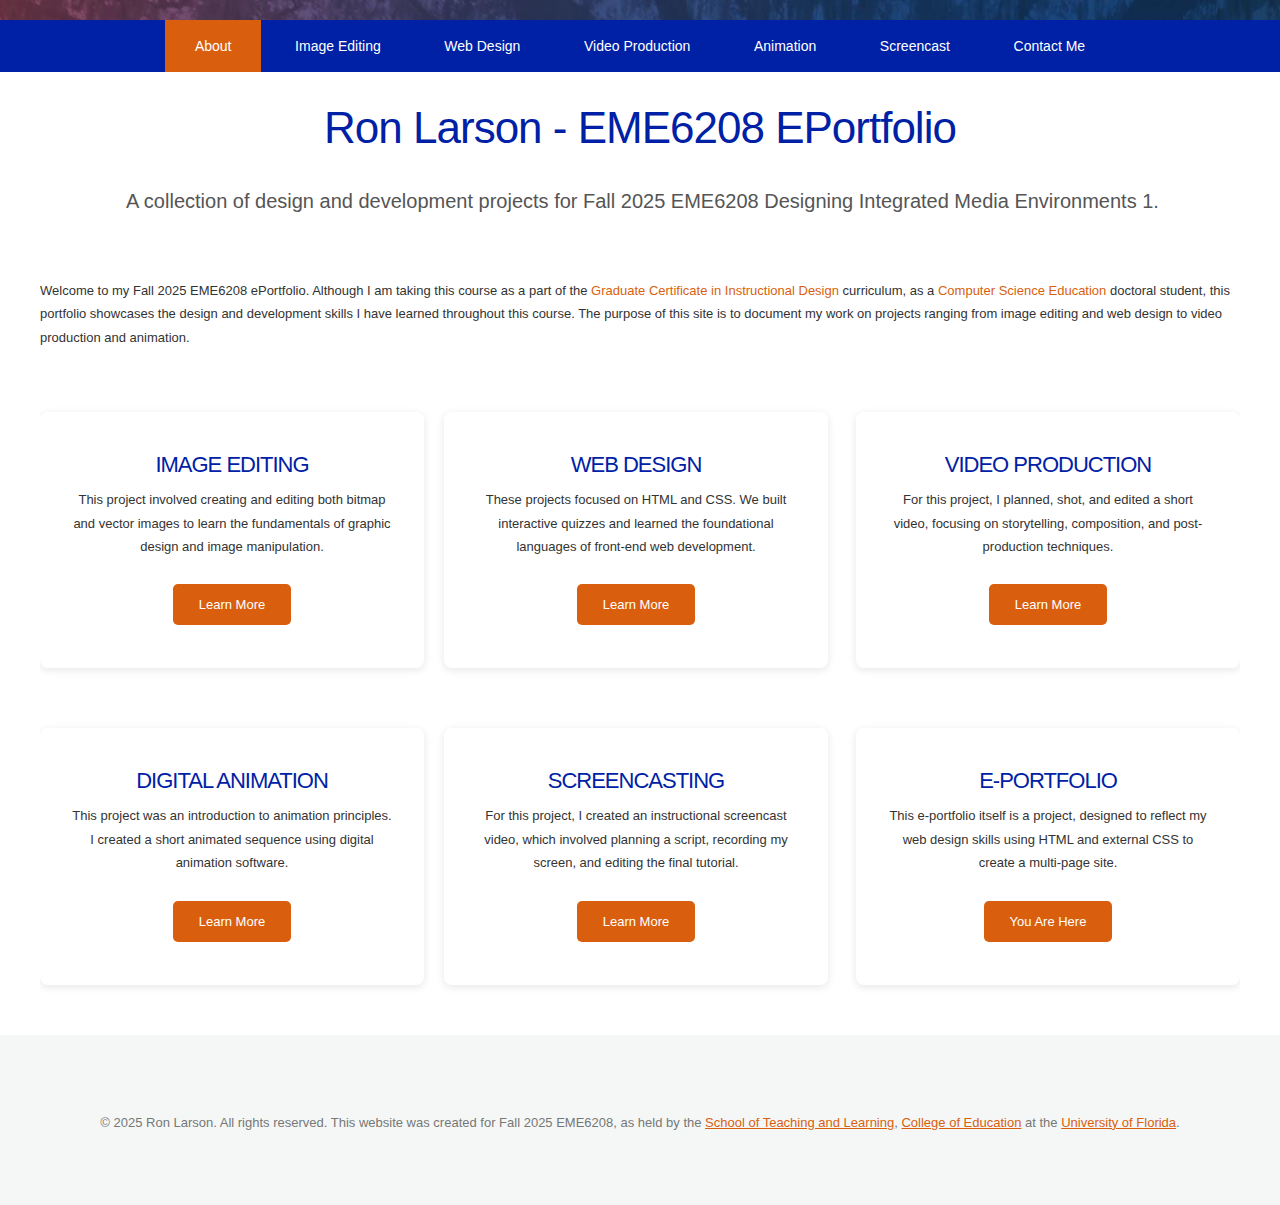
<file: index.html>
<!DOCTYPE html PUBLIC "-//W3C//DTD XHTML 1.0 Strict//EN" "http://www.w3.org/TR/xhtml1/DTD/xhtml1-strict.dtd">
<html xmlns="http://www.w3.org/1999/xhtml">
<head>
<meta name="keywords" content="" />
<meta name="description" content="" />
<meta http-equiv="content-type" content="text/html; charset=utf-8" />

<title>Ron Larson - Fall 2025 EME6208 ePortfolio</title>

<link href="http://fonts.googleapis.com/css?family=Oxygen:400,700,300" rel="stylesheet" type="text/css" />
<link href="style.css" rel="stylesheet" type="text/css" media="screen" />
</head>

<body>
<div id="wrapper">
<div id="menu-wrapper">
		<div id="menu" class="container">
			<ul>
				<li class="current_page_item"><a href="../EME6208_Fall2025/">About</a></li>
				<li><a href="image.html">Image Editing</a></li>
				<li><a href="web.html">Web Design</a></li>
				<li><a href="video.html">Video Production</a></li>
				<li><a href="animation.html">Animation</a></li>
				<li><a href="screencast.html">Screencast</a></li>
				<li><a href="contact.html">Contact Me</a></li>
			</ul>
		</div>
	</div>
	<div id="logo" class="container">
		<h1>Ron Larson - EME6208 ePortfolio</h1>
		<p>A collection of design and development projects for Fall 2025 EME6208 Designing Integrated Media Environments 1.</p>
	</div>
	<div id="page" class="container">
		<div>
			<div class="entry">
				<p>Welcome to my Fall 2025 EME6208 ePortfolio. Although I am taking this course as a part of the <a href="https://education.ufl.edu/educational-technology/prospective-students/graduate-certificate/" target="_blank" rel="noopener noreferrer">Graduate Certificate in Instructional Design</a> curriculum, as a <a href="https://education.ufl.edu/computer-science-education/" target="_blank" rel="noopener noreferrer">Computer Science Education</a> doctoral student, this portfolio showcases the design and development skills I have learned throughout this course. The purpose of this site is to document my work on projects ranging from image editing and web design to video production and animation.</p>
			</div>
		</div>
	</div>
    
<div id="three-column" class="container">
		<div class="tbox1">
			<div class="box-style">
				<div class="content">
					
					<h2>Image Editing</h2>
					<p>This project involved creating and editing both bitmap and vector images to learn the fundamentals of graphic design and image manipulation.</p>
					<a href="image.html" class="button">Learn More</a>
				</div>
			</div>
		</div>
		<div class="tbox2">
			<div class="box-style">
				<div class="content">
					<h2>Web Design</h2>
					<p>These projects focused on HTML and CSS. We built interactive quizzes and learned the foundational languages of front-end web development.</p>
					<a href="web.html" class="button">Learn More</a>
				</div>
			</div>
		</div>
		<div class="tbox3">
			<div class="box-style">
				<div class="content">
					<h2>Video Production</h2>
					<p>For this project, I planned, shot, and edited a short video, focusing on storytelling, composition, and post-production techniques.</p>
					<a href="video.html" class="button">Learn More</a>
				</div>
			</div>
		</div>
	</div>
	<div id="three-column" class="container">
		<div class="tbox1">
			<div class="box-style">
				<div class="content">
					<h2>Digital Animation</h2>
					<p>This project was an introduction to animation principles. I created a short animated sequence using digital animation software.</p>
					<a href="animation.html" class="button">Learn More</a>
				</div>
			</div>
		</div>
		<div class="tbox2">
			<div class="box-style">
				<div class="content">
					<h2>Screencasting</h2>
					<p>For this project, I created an instructional screencast video, which involved planning a script, recording my screen, and editing the final tutorial.</p>
					<a href="screencast.html" class="button">Learn More</a>
				</div>
			</div>
		</div>
		<div class="tbox3">
			<div class="box-style">
				<div class="content">
					<h2>E-Portfolio</h2>
					<p>This e-portfolio itself is a project, designed to reflect my web design skills using HTML and external CSS to create a multi-page site.</p>
                    <a href="index.html" class="button">You Are Here</a>
				</div>
			</div>
		</div>
	</div>	
    
</div>

<div id="footer">
	<p>© 2025 Ron Larson. All rights reserved. This website was created for Fall 2025 EME6208, as held by the <a href="https://education.ufl.edu/school-teaching-learning/" target="_blank" rel="noopener noreferrer">School of Teaching and Learning</a>, <a href="https://education.ufl.edu/" target="_blank" rel="noopener noreferrer">College of Education</a> at the <a href="https://www.ufl.edu/" target="_blank" rel="noopener noreferrer">University of Florida</a>.</p>
</div>

</body>
</html>
</file>
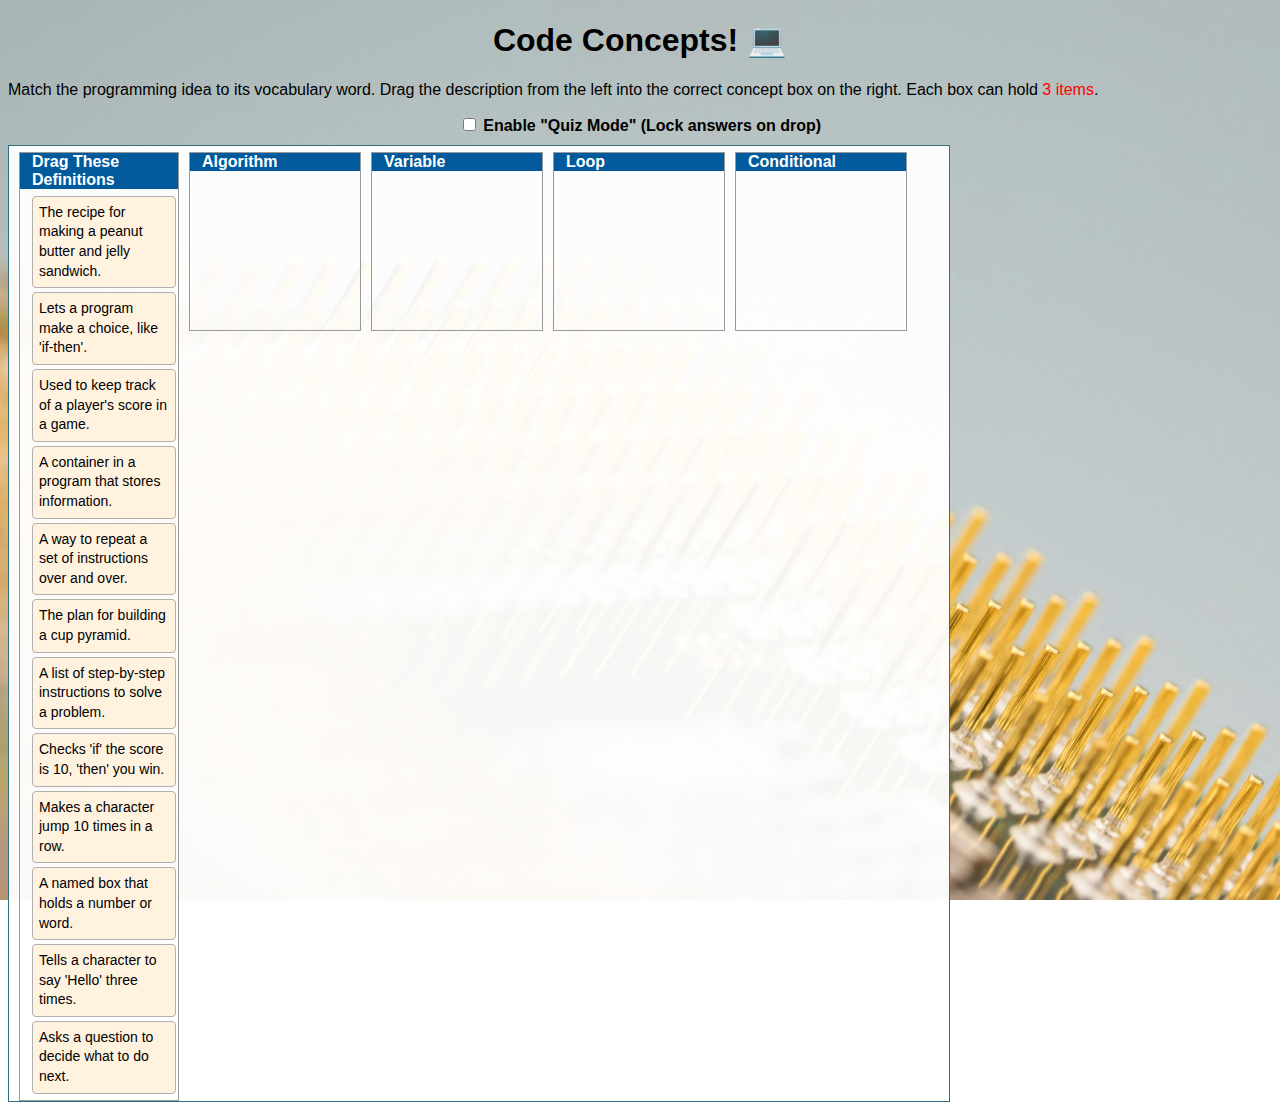
<file: drag/index.html>
<!DOCTYPE HTML PUBLIC "-//W3C//DTD HTML 4.01//EN" "http://www.w3.org/TR/html4/strict.dtd">
<html>

<head>
<meta http-equiv="content-type" content="text/html; charset=UTF-8">

	<title>Drag and Drop Quiz</title>
	
	 <link rel="stylesheet" href="style.css">
	
	
	<script type="text/javascript">
	
	
	/* VARIABLES YOU COULD MODIFY */
	var boxSizeArray = [3,3,3,3,3,3,3];	// Array indicating how many items there is room for in the right column ULs
	
	var arrow_offsetX = -5;	// Offset X - position of small arrow
	var arrow_offsetY = 0;	// Offset Y - position of small arrow
	
	var arrow_offsetX_firefox = -6;	// Firefox - offset X small arrow
	var arrow_offsetY_firefox = -13; // Firefox - offset Y small arrow
	
	var verticalSpaceBetweenListItems = 3;	// Pixels space between one <li> and next	
											// Same value or higher as margin bottom in CSS for #dhtmlgoodies_dragDropContainer ul li,#dragContent li
	
											
	var initShuffleItems = true;	// Shuffle items before staring

	var indicateDestionationByUseOfArrow = true;	// Display arrow to indicate where object will be dropped(false = use rectangle)
	
	
	var lockedAfterDrag = false;	/* Lock items after they have been dragged, i.e. the user get's only one shot for the correct answer */
	
	
	/* END VARIABLES YOU COULD MODIFY */
	
	var dragDropTopContainer = false;
	var dragTimer = -1;
	var dragContentObj = false;
	var contentToBeDragged = false;	// Reference to dragged <li>
	var contentToBeDragged_src = false;	// Reference to parent of <li> before drag started
	var contentToBeDragged_next = false; 	// Reference to next sibling of <li> to be dragged
	var destinationObj = false;	// Reference to <UL> or <LI> where element is dropped.
	var dragDropIndicator = false;	// Reference to small arrow indicating where items will be dropped
	var ulPositionArray = new Array();
	var mouseoverObj = false;	// Reference to highlighted DIV
	
	var MSIE = navigator.userAgent.indexOf('MSIE')>=0?true:false;
	var navigatorVersion = navigator.appVersion.replace(/.*?MSIE (\d\.\d).*/g,'$1')/1;
	var destinationBoxes = new Array();
	var indicateDestinationBox = false;
		
	function getTopPos(inputObj)
	{		
	  var returnValue = inputObj.offsetTop;
	  while((inputObj = inputObj.offsetParent) != null){
	  	if(inputObj.tagName!='HTML')returnValue += inputObj.offsetTop;
	  }
	  return returnValue;
	}
	
	function getLeftPos(inputObj)
	{
	  var returnValue = inputObj.offsetLeft;
	  while((inputObj = inputObj.offsetParent) != null){
	  	if(inputObj.tagName!='HTML')returnValue += inputObj.offsetLeft;
	  }
	  return returnValue;
	}
		
	function cancelEvent()
	{
		return false;
	}
	function initDrag(e)	// Mouse button is pressed down on a LI
	{
		if(document.all)e = event;
		// RNL 10/29/2025: commenting out the original lockedAfterDrag line, 
		// then adding functionality for the new quiz mode checkbox
		//if(lockedAfterDrag && this.parentNode.id!='allItems')return;

		// RNL 10/29/2025: *** BEGIN new quiz mode checkbox additions ***
		// Check the state of our new checkbox
		var quizModeEnabled = document.getElementById('quizModeCheckbox').checked;

		// If quiz mode is on AND the item is not in the starting list, lock it.
		if(quizModeEnabled && this.parentNode.id!='allItems')return;
		// RNL 10/29/2025" *** END new quiz mode checkbox additions *** 

		var st = Math.max(document.body.scrollTop,document.documentElement.scrollTop);
		var sl = Math.max(document.body.scrollLeft,document.documentElement.scrollLeft);
		
		
		
		dragTimer = 0;
		dragContentObj.style.left = e.clientX + sl + 'px';
		dragContentObj.style.top = e.clientY + st + 'px';
		contentToBeDragged = this;
		contentToBeDragged_src = this.parentNode;
		contentToBeDragged_next = false;
		if(this.nextSibling){
			contentToBeDragged_next = this.nextSibling;
			if(!this.tagName && contentToBeDragged_next.nextSibling)contentToBeDragged_next = contentToBeDragged_next.nextSibling;
		}
		timerDrag();
		return false;
	}
	
	function everythingIsCorrect()
	{
		alert('Congratulations! Everything is correct');		
	}
	
	
	function timerDrag()
	{
		if(dragTimer>=0 && dragTimer<10){
			dragTimer++;
			setTimeout('timerDrag()',10);
			return;
		}
		if(dragTimer==10){
			dragContentObj.style.display='block';
			dragContentObj.appendChild(contentToBeDragged);
		}
	}
	
	function moveDragContent(e)
	{
		if(dragTimer<10){
			if(contentToBeDragged){
				if(contentToBeDragged_next){
					contentToBeDragged_src.insertBefore(contentToBeDragged,contentToBeDragged_next);
				}else{
					contentToBeDragged_src.appendChild(contentToBeDragged);
				}	
			}
			return;
		}
		if(document.all)e = event;
		var st = Math.max(document.body.scrollTop,document.documentElement.scrollTop);
		var sl = Math.max(document.body.scrollLeft,document.documentElement.scrollLeft);
		
		
		dragContentObj.style.left = e.clientX + sl + 'px';
		dragContentObj.style.top = e.clientY + st + 'px';
		
		if(mouseoverObj)mouseoverObj.className='';
		destinationObj = false;
		dragDropIndicator.style.display='none';
		if(indicateDestinationBox)indicateDestinationBox.style.display='none';
		var x = e.clientX + sl;
		var y = e.clientY + st;
		var width = dragContentObj.offsetWidth;
		var height = dragContentObj.offsetHeight;
		
		var tmpOffsetX = arrow_offsetX;
		var tmpOffsetY = arrow_offsetY;
		if(!document.all){
			tmpOffsetX = arrow_offsetX_firefox;
			tmpOffsetY = arrow_offsetY_firefox;
		}

		for(var no=0;no<ulPositionArray.length;no++){
			var ul_leftPos = ulPositionArray[no]['left'];	
			var ul_topPos = ulPositionArray[no]['top'];	
			var ul_height = ulPositionArray[no]['height'];
			var ul_width = ulPositionArray[no]['width'];
			
			if((x+width) > ul_leftPos && x<(ul_leftPos + ul_width) && (y+height)> ul_topPos && y<(ul_topPos + ul_height)){
				var noExisting = ulPositionArray[no]['obj'].getElementsByTagName('LI').length;
				if(indicateDestinationBox && indicateDestinationBox.parentNode==ulPositionArray[no]['obj'])noExisting--;
				if(noExisting<boxSizeArray[no-1] || no==0){
					dragDropIndicator.style.left = ul_leftPos + tmpOffsetX + 'px';
					var subLi = ulPositionArray[no]['obj'].getElementsByTagName('LI');
					for(var liIndex=0;liIndex<subLi.length;liIndex++){
						var tmpTop = getTopPos(subLi[liIndex]);
						if(!indicateDestionationByUseOfArrow){
							if(y<tmpTop){
								destinationObj = subLi[liIndex];
								indicateDestinationBox.style.display='block';
								subLi[liIndex].parentNode.insertBefore(indicateDestinationBox,subLi[liIndex]);
								break;
							}
						}else{							
							if(y<tmpTop){
								destinationObj = subLi[liIndex];
								dragDropIndicator.style.top = tmpTop + tmpOffsetY - Math.round(dragDropIndicator.clientHeight/2) + 'px';
								dragDropIndicator.style.display='block';
								break;
							}	
						}					
					}
					
					if(!indicateDestionationByUseOfArrow){
						if(indicateDestinationBox.style.display=='none'){
							indicateDestinationBox.style.display='block';
							ulPositionArray[no]['obj'].appendChild(indicateDestinationBox);
						}
						
					}else{
						if(subLi.length>0 && dragDropIndicator.style.display=='none'){
							dragDropIndicator.style.top = getTopPos(subLi[subLi.length-1]) + subLi[subLi.length-1].offsetHeight + tmpOffsetY + 'px';
							dragDropIndicator.style.display='block';
						}
						if(subLi.length==0){
							dragDropIndicator.style.top = ul_topPos + arrow_offsetY + 'px'
							dragDropIndicator.style.display='block';
						}
					}
					
					if(!destinationObj)destinationObj = ulPositionArray[no]['obj'];
					mouseoverObj = ulPositionArray[no]['obj'].parentNode;
					mouseoverObj.className='mouseover';
					return;
				}
			}
		}
	}
	
	function checkAnswers()
	{
		
		for(var no=0;no<destinationBoxes.length;no++){
			var subLis = destinationBoxes[no].getElementsByTagName('LI');
			if(subLis.length<boxSizeArray[no])return;	
			
			for(var no2=0;no2<subLis.length;no2++){
				if(subLis[no2].className=='wrongAnswer')return;
			}		
		}
		
		everythingIsCorrect();
		
		
	}
	
	
	/* End dragging 
	Put <LI> into a destination or back to where it came from.
	*/	
	function dragDropEnd(e)
	{
		if(dragTimer==-1)return;
		if(dragTimer<10){
			dragTimer = -1;
			return;
		}
		dragTimer = -1;
		if(document.all)e = event;		
		if(destinationObj){
			var groupId = contentToBeDragged.getAttribute('groupId');
			if(!groupId)groupId = contentToBeDragged.groupId;
			
			var destinationToCheckOn = destinationObj;
			if(destinationObj.tagName!='UL'){
				destinationToCheckOn = destinationObj.parentNode;
			}
			
			var answerCheck = false;
			if(groupId == destinationToCheckOn.id){
				contentToBeDragged.className = 'correctAnswer';		
				answerCheck=true;	
			}else{
				contentToBeDragged.className = 'wrongAnswer';
			}
			if(destinationObj.id=='allItems' || destinationObj.parentNode.id=='allItems')contentToBeDragged.className='';
			
			
			if(destinationObj.tagName=='UL'){
				destinationObj.appendChild(contentToBeDragged);
			}else{
				destinationObj.parentNode.insertBefore(contentToBeDragged,destinationObj);
			}
			mouseoverObj.className='';
			destinationObj = false;
			dragDropIndicator.style.display='none';
			if(indicateDestinationBox){
				indicateDestinationBox.style.display='none';
				document.body.appendChild(indicateDestinationBox);
			}
						
			contentToBeDragged = false;
			
			if(answerCheck)checkAnswers();	
			
			return;
		}	
		if(contentToBeDragged_next){
			contentToBeDragged_src.insertBefore(contentToBeDragged,contentToBeDragged_next);
		}else{
			contentToBeDragged_src.appendChild(contentToBeDragged);
		}
		contentToBeDragged = false;
		dragDropIndicator.style.display='none';
		if(indicateDestinationBox){
			indicateDestinationBox.style.display='none';
			document.body.appendChild(indicateDestinationBox);
			
		}		
		mouseoverObj = false;
		
	}
	
	/* 
	Preparing data to be saved 
	*/
	function saveDragDropNodes()
	{
		var saveString = "";
		var uls = dragDropTopContainer.getElementsByTagName('UL');
		for(var no=0;no<uls.length;no++){	// LOoping through all <ul>
			var lis = uls[no].getElementsByTagName('LI');
			for(var no2=0;no2<lis.length;no2++){
				if(saveString.length>0)saveString = saveString + ";";
				saveString = saveString + uls[no].id + '|' + lis[no2].id;
			}	
		}		
		
		document.getElementById('saveContent').innerHTML = '<h1>Ready to save these nodes:</h1> ' + saveString.replace(/;/g,';<br>') + '<p>Format: ID of ul |(pipe) ID of li;(semicolon)</p><p>You can put these values into a hidden form fields, post it to the server and explode the submitted value there</p>';
		
	}
	
	function initDragDropScript()
	{
		dragContentObj = document.getElementById('dragContent');
		dragDropIndicator = document.getElementById('dragDropIndicator');
		dragDropTopContainer = document.getElementById('dhtmlgoodies_dragDropContainer');
		document.documentElement.onselectstart = cancelEvent;;
		var listItems = dragDropTopContainer.getElementsByTagName('LI');	// Get array containing all <LI>
		var itemHeight = false;
		for(var no=0;no<listItems.length;no++){
			listItems[no].onmousedown = initDrag;
			listItems[no].onselectstart = cancelEvent;
			if(!itemHeight)itemHeight = listItems[no].offsetHeight;
			if(MSIE && navigatorVersion/1<6){
				listItems[no].style.cursor='hand';
			}			
		}
		
		var mainContainer = document.getElementById('dhtmlgoodies_mainContainer');
		var uls = mainContainer.getElementsByTagName('UL');
		itemHeight = itemHeight + verticalSpaceBetweenListItems;
		for(var no=0;no<uls.length;no++){
			// uls[no].style.height = itemHeight * boxSizeArray[no]  + 'px';
			destinationBoxes[destinationBoxes.length] = uls[no];
		}
		
		var leftContainer = document.getElementById('dhtmlgoodies_listOfItems');
		var itemBox = leftContainer.getElementsByTagName('UL')[0];
		
		document.documentElement.onmousemove = moveDragContent;	// Mouse move event - moving draggable div
		document.documentElement.onmouseup = dragDropEnd;	// Mouse move event - moving draggable div
		
		var ulArray = dragDropTopContainer.getElementsByTagName('UL');
		for(var no=0;no<ulArray.length;no++){
			ulPositionArray[no] = new Array();
			ulPositionArray[no]['left'] = getLeftPos(ulArray[no]);	
			ulPositionArray[no]['top'] = getTopPos(ulArray[no]);	
			ulPositionArray[no]['width'] = ulArray[no].offsetWidth;
			ulPositionArray[no]['height'] = ulArray[no].clientHeight;
			ulPositionArray[no]['obj'] = ulArray[no];
		}
		
		if(initShuffleItems){
			var allItemsObj = document.getElementById('allItems');
			var initItems = allItemsObj.getElementsByTagName('LI');
			
			for(var no=0;no<(initItems.length*10);no++){
				var itemIndex = Math.floor(Math.random()*initItems.length);
				allItemsObj.appendChild(initItems[itemIndex]);
			}
		}
		if(!indicateDestionationByUseOfArrow){
			indicateDestinationBox = document.createElement('LI');
			indicateDestinationBox.id = 'indicateDestination';
			indicateDestinationBox.style.display='none';
			document.body.appendChild(indicateDestinationBox);
		}		
		
	}
	
	window.onload = initDragDropScript;
	</script>
</head><body>
<h1 align="center">Code Concepts! 💻</h1>
<p>Match the programming idea to its vocabulary word. Drag the description from the left into the correct concept box on the right. Each box can hold <span class="style1">3 items</span>.</p>
<div style="text-align:center; margin-bottom:10px; font-weight:bold;">
  <label>
    <input type="checkbox" id="quizModeCheckbox"> Enable "Quiz Mode" (Lock answers on drop)
  </label>
</div>
<div id="dhtmlgoodies_dragDropContainer">
	<div id="topBar">
	<div style="padding-bottom: 5px; width: 728px; height: 1px;">


	</div>
			
		</div>
	<div id="dhtmlgoodies_listOfItems">
		<div class="">
			<p>Drag These Definitions</p>		
		<ul id="allItems">

	<li id="node1" groupid="box1">A list of step-by-step instructions to solve a problem.</li>
	<li id="node2" groupid="box1">The recipe for making a peanut butter and jelly sandwich.</li>
	<li id="node9" groupid="box1">The plan for building a cup pyramid.</li>

	<li id="node3" groupid="box2">A container in a program that stores information.</li>
	<li id="node4" groupid="box2">Used to keep track of a player's score in a game.</li>
	<li id="node10" groupid="box2">A named box that holds a number or word.</li>

	<li id="node5" groupid="box3">A way to repeat a set of instructions over and over.</li>
	<li id="node6" groupid="box3">Makes a character jump 10 times in a row.</li>
	<li id="node11" groupid="box3">Tells a character to say 'Hello' three times.</li>

	<li id="node7" groupid="box4">Lets a program make a choice, like 'if-then'.</li>
	<li id="node8" groupid="box4">Checks 'if' the score is 10, 'then' you win.</li>
	<li id="node12" groupid="box4">Asks a question to decide what to do next.</li>

</ul>
		</div>
	</div>	
	<div id="dhtmlgoodies_mainContainer">
	<div class="">
		<p>Algorithm</p>
		<ul id="box1">
		</ul>
	</div>
	<div class="">		
		<p>Variable</p>
		<ul id="box2"></ul>
	</div>

	<div>
	  <p >Loop</p>
		<ul id="box3"></ul>
	</div>

	<div>
	  <p >Conditional</p>
		<ul id="box4"></ul>
	</div>
</div>
</div>
<ul style="left: 110px; top: 329px; display: block;" id="dragContent"></ul>
<div style="display: none; left: 24px; top: 333px;" id="dragDropIndicator"><img src="insert.gif"></div>
<div id="saveContent"></div>

</body></html>
</file>
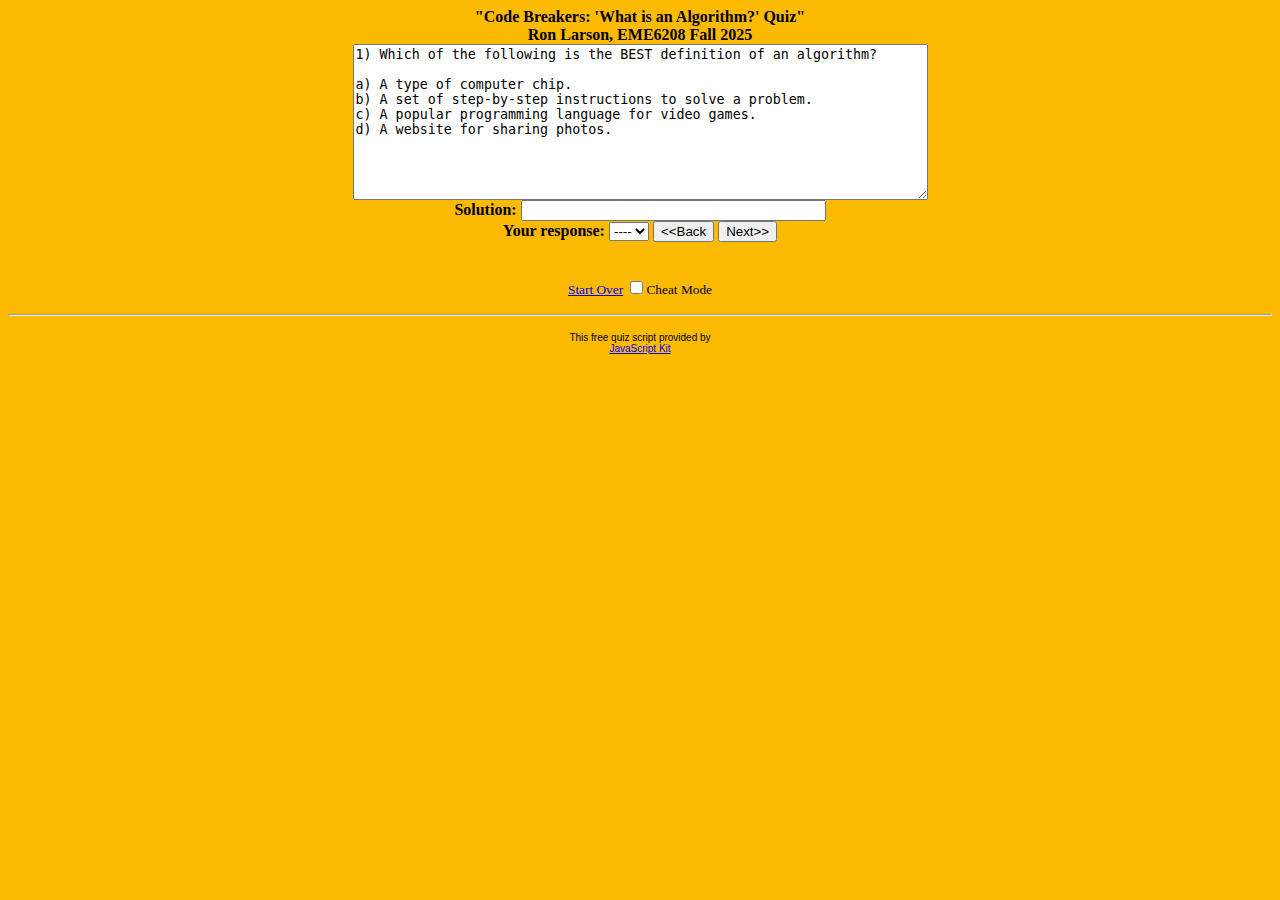
<file: quiz/index.html>
<html>
<head>
</head>

<body bgcolor="#fcba03">

<div align="left">

<table border="0" cellspacing="0" cellpadding="0" width="100%">
  <tr>
    <td width="50%"><form method="POST" name="instantquiz">
      <table border="0" width="100%" cellspacing="0" cellpadding="0">
	<!--- RNL: 10/15/2025 Added caption for algorithm-related quiz -->
	<caption><strong>"Code Breakers: 'What is an Algorithm?' Quiz"</strong></caption>
        <caption><strong>Ron Larson, EME6208 Fall 2025</strong></caption>
        <tr>
          <td width="100%"><div align="center"><center><p><textarea rows="10" name="thequestion"
          cols="69" wrap="virtual"></textarea></td>
        </tr>
        <tr align="center">
          <td width="50%"><div align="center"><center><p><strong>Solution: </strong><input
          type="text" name="thesolution" size="35"></td>
        </tr>
        <tr align="center">
          <td width="100%"><div align="center"><center><p><strong>Your response:</strong> <select
          name="theresponse" size="1" onChange="responses()">
            <option value="-----">----</option>
            <option value="a">a</option>
            <option value="b">b</option>
            <option value="c">c</option>
            <option value="d">d</option>
          </select> <input type="button" value="&lt;&lt;Back" name="B1"
          onClick="if (whichone&gt;1){whichone--;generatequestions()}"> <input type="button"
          value="Next&gt;&gt;" name="B2"
          onClick="if (whichone&lt;=total){whichone++;generatequestions()}"><br><br><br>
          <small><a href="#" onClick="whichone=1;generatequestions();return false">Start Over</a> </small><input
          type="checkbox" name="cmode" value="ON"><small>Cheat Mode</small><hr><p align="center"><font face="arial" size="-2">This free quiz script provided by</font><br> <font face="arial, helvetica" size="-2"><a href="http://javascriptkit.com">JavaScript Kit</a></font></p></td>
        </tr>
      </table>
    </form>
    </td>
  </tr>
</table>

</div>

<script src="popsolution.js">

/*
Instant-grading multiple choice quiz-
By JavaScript Kit (javascriptkit.com)
Over 200+ free scripts here!
*/

</script>
<script language="JavaScript1.1">
var whichone=1
var tempmn=document.instantquiz.thequestion
function generatequestions(){
document.instantquiz.theresponse.selectedIndex=0
if (!document.instantquiz.cmode.checked||whichone>=total+1||whichone<=0)
document.instantquiz.thesolution.value=''
if (whichone>=total+1)
tempmn.value="End of quiz"
else{
tempmn.value=whichone+") "+question[whichone]+"\n\n"+"a) "+eval('choice'+whichone+'[1]')+"\n"+"b) "+eval('choice'+whichone+'[2]')+"\n"+"c) "+eval('choice'+whichone+'[3]')+"\n"+"d) "+eval('choice'+whichone+'[4]')
if (document.instantquiz.cmode.checked)
document.instantquiz.thesolution.value=solution[whichone]
}
}

function responses(){
var temp2=document.instantquiz.theresponse
var temp3=temp2.options[temp2.selectedIndex].text
if (temp3!=solution[whichone]&&temp2.selectedIndex!=0)
document.instantquiz.thesolution.value="Sorry, the correct answer is "+solution[whichone]
else if(temp2.selectedIndex!=0)
document.instantquiz.thesolution.value=compliments[Math.round(Math.random()*compliments.length-1)]
}

generatequestions()
</script>

</body>

</html>
</file>
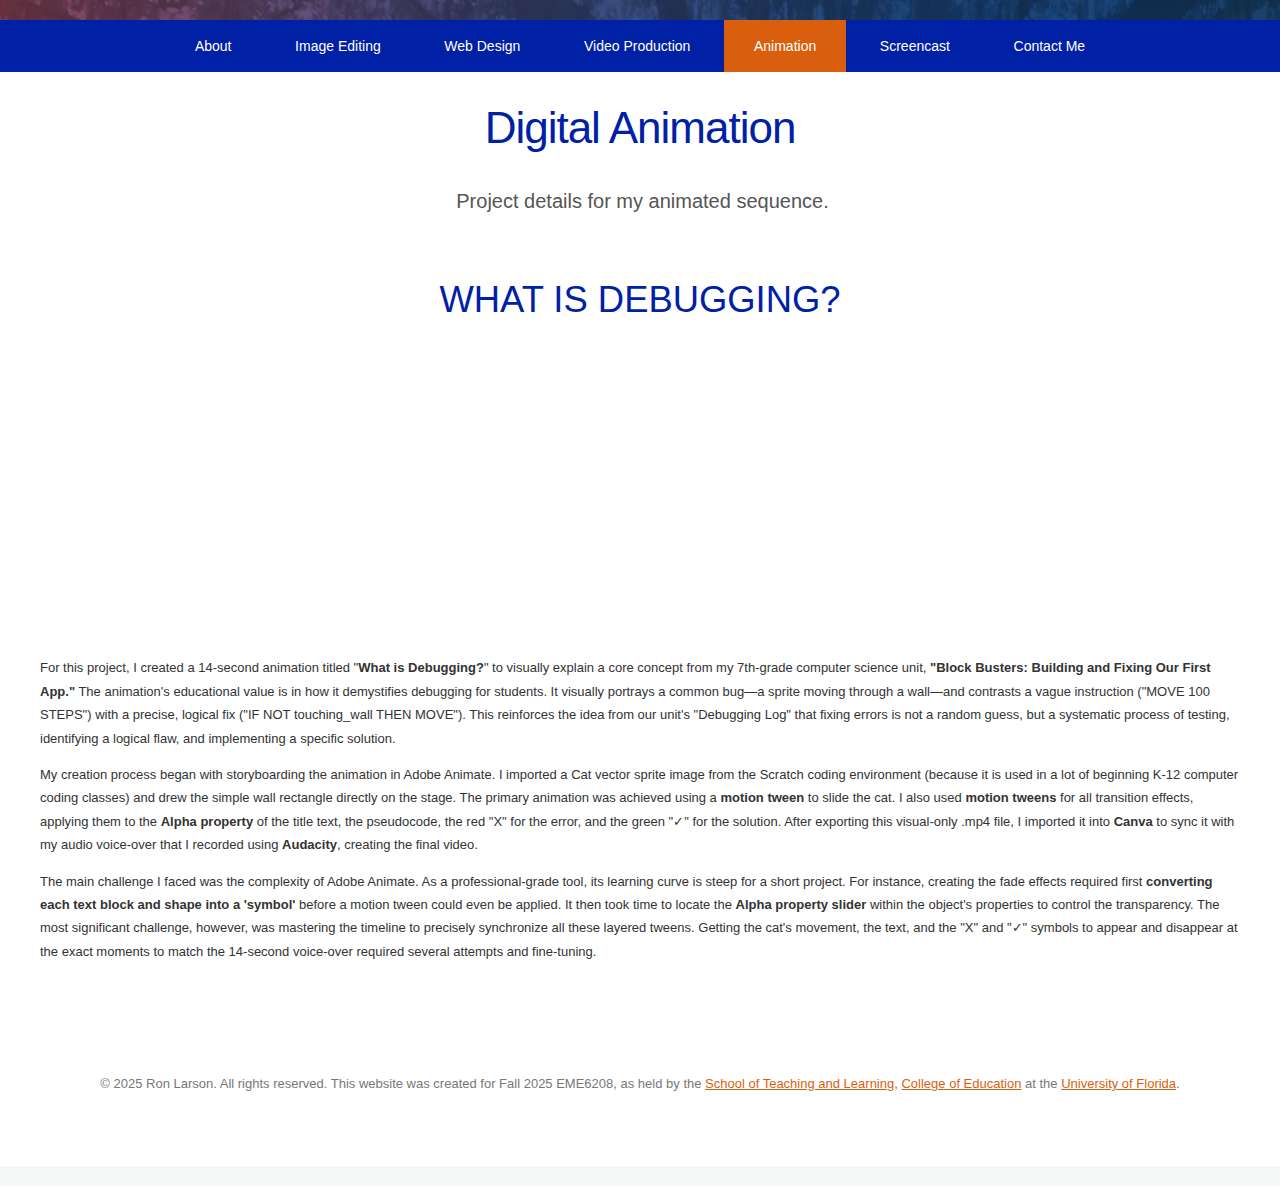
<file: animation.html>
<!DOCTYPE html PUBLIC "-//W3C//DTD XHTML 1.0 Strict//EN" "http://www.w3.org/TR/xhtml1/DTD/xhtml1-strict.dtd">
<html xmlns="http://www.w3.org/1999/xhtml">
<head>
<meta name="keywords" content="" />
<meta name="description" content="" />
<meta http-equiv="content-type" content="text/html; charset=utf-8" />

<title>Animation - Ron Larson Fall 2025 EME6208 ePortfolio</title>

<link href="http://fonts.googleapis.com/css?family=Oxygen:400,700,300" rel="stylesheet" type="text/css" />
<link href="style.css" rel="stylesheet" type="text/css" media="screen" />
</head>

<body>
<div id="wrapper">
<div id="menu-wrapper">
		<div id="menu" class="container">
			<ul>
    <li><a href="../">About</a></li>
    <li><a href="image.html">Image Editing</a></li>
    <li><a href="web.html">Web Design</a></li>
    <li><a href="video.html">Video Production</a></li>
    <li class="current_page_item"><a href="animation.html">Animation</a></li>
    <li><a href="screencast.html">Screencast</a></li>
    <li><a href="contact.html">Contact Me</a></li>
</ul>
		</div>
	</div>
	<div id="logo" class="container">
		<h1>Digital Animation</h1>
<p>Project details for my animated sequence.</p>
	</div>
<div id="page" class="container">
	<div>
		<div class="entry" style="text-align: center;">
			<h2>What is Debugging?</h2>
			<p><iframe width="560" height="315" src="https://www.youtube.com/embed/Ew2wElD4_LQ?si=jESCBr7IkCEUUYlD" title="YouTube video player" frameborder="0" allow="accelerometer; autoplay; clipboard-write; encrypted-media; gyroscope; picture-in-picture; web-share" referrerpolicy="strict-origin-when-cross-origin" allowfullscreen></iframe></p>
		</div>
		<div class="entry" style="text-align: left;">
			<p>For this project, I created a 14-second animation titled "<strong>What is Debugging?</strong>" to visually explain a core concept from my 7th-grade computer science unit, <strong>"Block Busters: Building and Fixing Our First App."</strong> The animation's educational value is in how it demystifies debugging for students. It visually portrays a common bug&mdash;a sprite moving through a wall&mdash;and contrasts a vague instruction ("MOVE 100 STEPS") with a precise, logical fix ("IF NOT touching_wall THEN MOVE"). This reinforces the idea from our unit's "Debugging Log" that fixing errors is not a random guess, but a systematic process of testing, identifying a logical flaw, and implementing a specific solution.</p>
			<p>My creation process began with storyboarding the animation in Adobe Animate. I imported a Cat vector sprite image from the Scratch coding environment (because it is used in a lot of beginning K-12 computer coding classes) and drew the simple wall rectangle directly on the stage. The primary animation was achieved using a <strong>motion tween</strong> to slide the cat. I also used <strong>motion tweens</strong> for all transition effects, applying them to the <strong>Alpha property</strong> of the title text, the pseudocode, the red "X" for the error, and the green "✓" for the solution. After exporting this visual-only .mp4 file, I imported it into <strong>Canva</strong> to sync it with my audio voice-over that I recorded using <strong>Audacity</strong>, creating the final video.</p>
			<p>The main challenge I faced was the complexity of Adobe Animate. As a professional-grade tool, its learning curve is steep for a short project. For instance, creating the fade effects required first <strong>converting each text block and shape into a 'symbol'</strong> before a motion tween could even be applied. It then took time to locate the <strong>Alpha property slider</strong> within the object's properties to control the transparency. The most significant challenge, however, was mastering the timeline to precisely synchronize all these layered tweens. Getting the cat's movement, the text, and the "X" and "✓" symbols to appear and disappear at the exact moments to match the 14-second voice-over required several attempts and fine-tuning.</p>
		</div>
	</div>
</div>	

<div id="footer">
	<p>© 2025 Ron Larson. All rights reserved. This website was created for Fall 2025 EME6208, as held by the <a href="https://education.ufl.edu/school-teaching-learning/" target="_blank" rel="noopener noreferrer">School of Teaching and Learning</a>, <a href="https://education.ufl.edu/" target="_blank" rel="noopener noreferrer">College of Education</a> at the <a href="https://www.ufl.edu/" target="_blank" rel="noopener noreferrer">University of Florida</a>.</p>
</div>

</body>
</html>
</file>
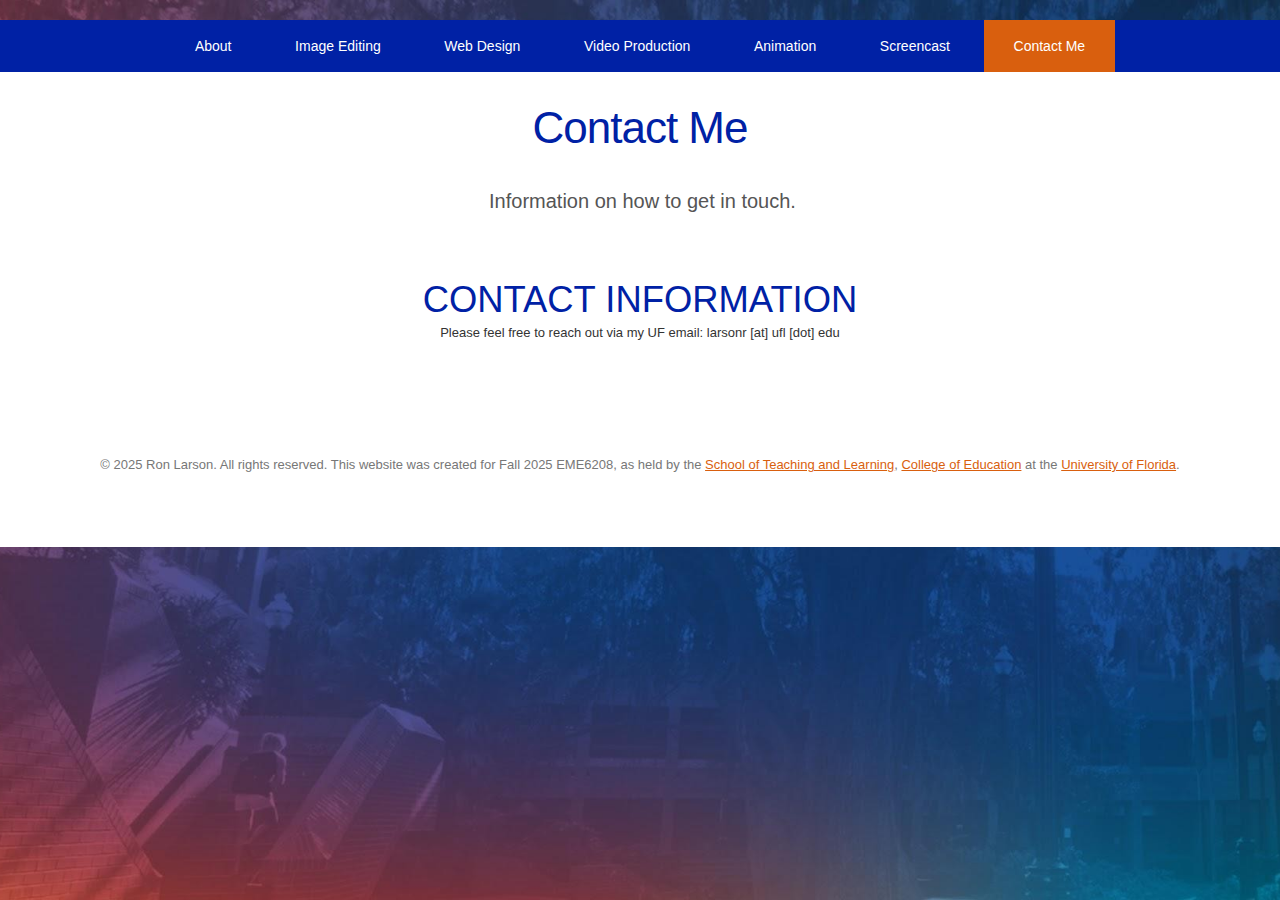
<file: contact.html>
<!DOCTYPE html PUBLIC "-//W3C//DTD XHTML 1.0 Strict//EN" "http://www.w3.org/TR/xhtml1/DTD/xhtml1-strict.dtd">
<html xmlns="http://www.w3.org/1999/xhtml">
<head>
<meta name="keywords" content="" />
<meta name="description" content="" />
<meta http-equiv="content-type" content="text/html; charset=utf-8" />

<title>Contact Me - Ron Larson Fall 2025 EME6208 ePortfolio</title>

<link href="http://fonts.googleapis.com/css?family=Oxygen:400,700,300" rel="stylesheet" type="text/css" />
<link href="style.css" rel="stylesheet" type="text/css" media="screen" />
</head>

<body>
<div id="wrapper">
<div id="menu-wrapper">
		<div id="menu" class="container">
			<ul>
    <li><a href="">About</a></li>
    <li><a href="image.html">Image Editing</a></li>
    <li><a href="web.html">Web Design</a></li>
    <li><a href="video.html">Video Production</a></li>
    <li><a href="animation.html">Animation</a></li>
    <li><a href="screencast.html">Screencast</a></li>
    <li class="current_page_item"><a href="contact.html">Contact Me</a></li>
</ul>
		</div>
	</div>
	<div id="logo" class="container">
		<h1>Contact Me</h1>
<p>Information on how to get in touch.</p>
	</div>
<div id="page" class="container">
	<div>
		<div class="entry" style="text-align: center;">
			<h2>Contact Information</h2>
<p>Please feel free to reach out via my UF email: larsonr [at] ufl [dot] edu</p>
		</div>
	</div>
</div>	

<div id="footer">
	<p>© 2025 Ron Larson. All rights reserved. This website was created for Fall 2025 EME6208, as held by the <a href="https://education.ufl.edu/school-teaching-learning/" target="_blank" rel="noopener noreferrer">School of Teaching and Learning</a>, <a href="https://education.ufl.edu/" target="_blank" rel="noopener noreferrer">College of Education</a> at the <a href="https://www.ufl.edu/" target="_blank" rel="noopener noreferrer">University of Florida</a>.</p>
</div>

</body>
</html>
</file>
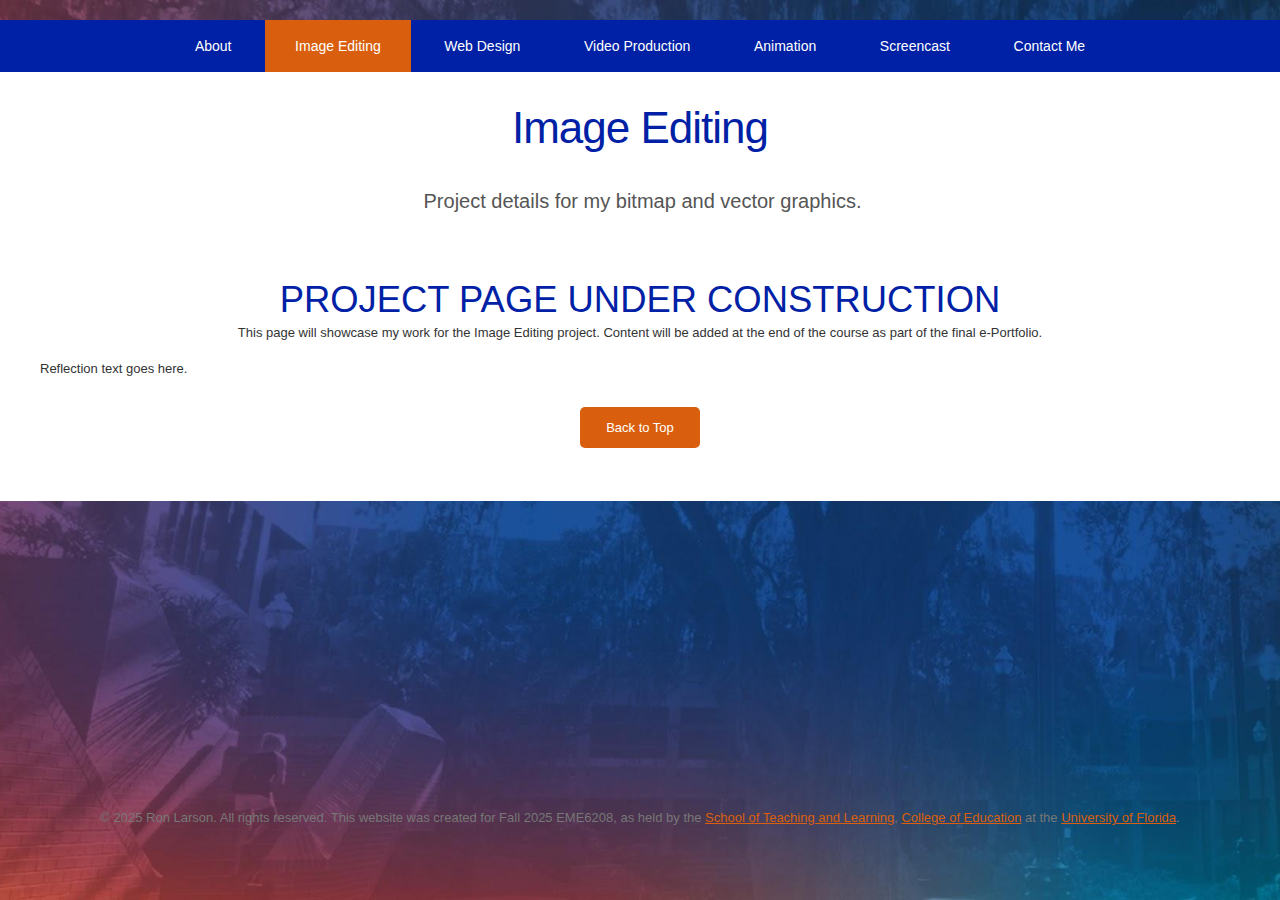
<file: image.html>
<!DOCTYPE html PUBLIC "-//W3C//DTD XHTML 1.0 Strict//EN" "http://www.w3.org/TR/xhtml1/DTD/xhtml1-strict.dtd">
<html xmlns="http://www.w3.org/1999/xhtml">
<head>
<meta name="keywords" content="" />
<meta name="description" content="" />
<meta http-equiv="content-type" content="text/html; charset=utf-8" />

<title>Image Editing - Ron Larson Fall 2025 EME6208 ePortfolio</title>

<link href="http://fonts.googleapis.com/css?family=Oxygen:400,700,300" rel="stylesheet" type="text/css" />
<link href="style.css" rel="stylesheet" type="text/css" media="screen" />
</head>

<body>
<div id="wrapper">
<div id="menu-wrapper">
		<div id="menu" class="container">
			<ul>
				<li><a href="../EME6208_Fall2025/">About</a></li>
				<li class="current_page_item"><a href="image.html">Image Editing</a></li>
				<li><a href="web.html">Web Design</a></li>
				<li><a href="video.html">Video Production</a></li>
				<li><a href="animation.html">Animation</a></li>
				<li><a href="screencast.html">Screencast</a></li>
				<li><a href="contact.html">Contact Me</a></li>
			</ul>
		</div>
	</div>
	<div id="logo" class="container">
		<h1>Image Editing</h1>
		<p>Project details for my bitmap and vector graphics.</p>
	</div>
<div id="page" class="container">
	<div>
		<div class="entry" style="text-align: center;">
			<h2>Project Page Under Construction</h2>
			<p>This page will showcase my work for the Image Editing project. Content will be added at the end of the course as part of the final e-Portfolio.</p>
		</div>
		<div class="entry" style="text-align: left;">
			<p>Reflection text goes here.</p>
		</div>
		<div class="entry" style="text-align: center;">
			<a href="../EME6208_Fall2025/" class="button">Back to Top</a>
		</div>
	</div>
</div>
</div>

<div id="footer">
	<p>© 2025 Ron Larson. All rights reserved. This website was created for Fall 2025 EME6208, as held by the <a href="https://education.ufl.edu/school-teaching-learning/" target="_blank" rel="noopener noreferrer">School of Teaching and Learning</a>, <a href="https://education.ufl.edu/" target="_blank" rel="noopener noreferrer">College of Education</a> at the <a href="https://www.ufl.edu/" target="_blank" rel="noopener noreferrer">University of Florida</a>.</p>
</div>

</body>
</html>
</file>
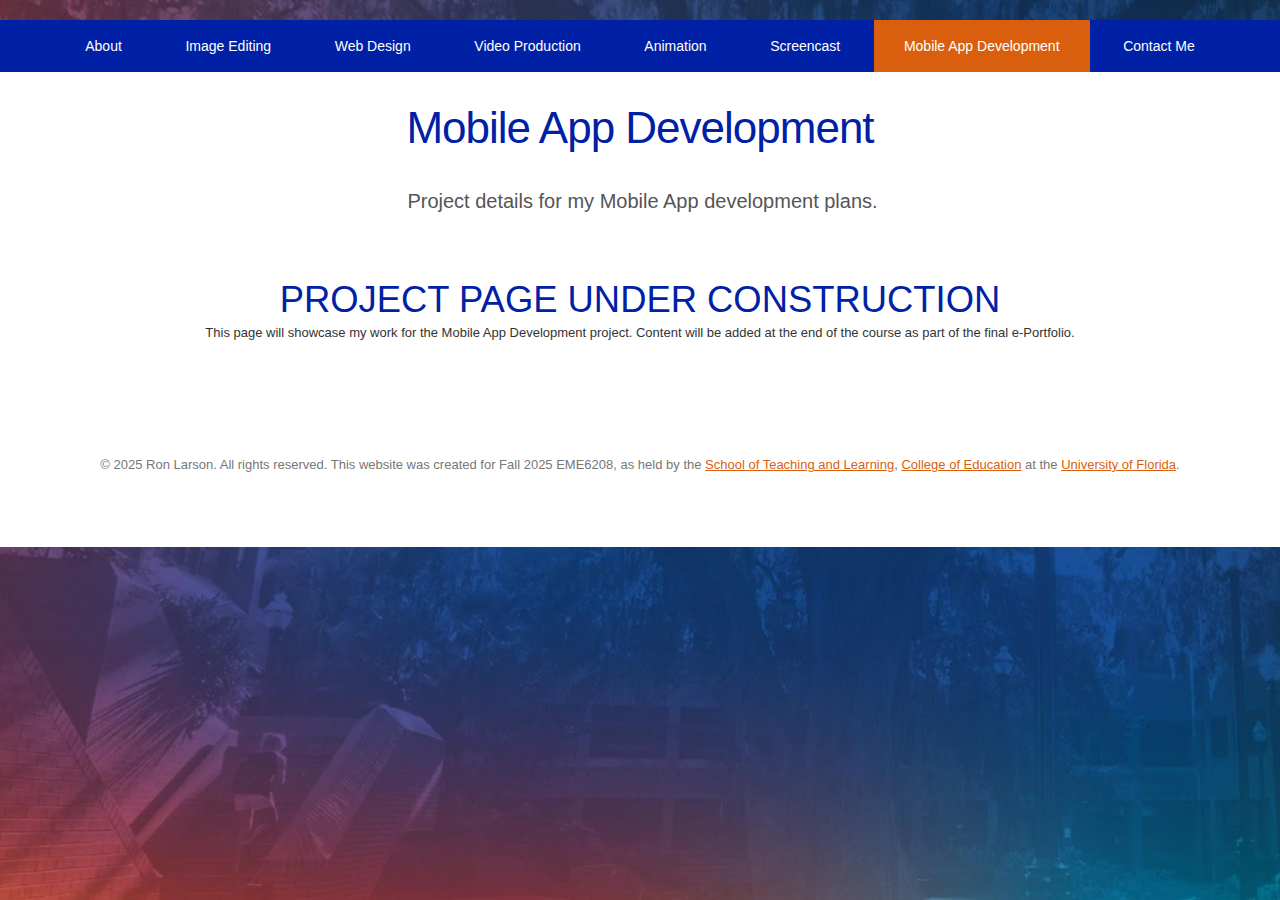
<file: mobileapp.html>
<!DOCTYPE html PUBLIC "-//W3C//DTD XHTML 1.0 Strict//EN" "http://www.w3.org/TR/xhtml1/DTD/xhtml1-strict.dtd">
<html xmlns="http://www.w3.org/1999/xhtml">
<head>
<meta name="keywords" content="" />
<meta name="description" content="" />
<meta http-equiv="content-type" content="text/html; charset=utf-8" />

<title>Mobile App Development - Ron Larson Fall 2025 EME6208 ePortfolio</title>

<link href="http://fonts.googleapis.com/css?family=Oxygen:400,700,300" rel="stylesheet" type="text/css" />
<link href="style.css" rel="stylesheet" type="text/css" media="screen" />
</head>

<body>
<div id="wrapper">
<div id="menu-wrapper">
		<div id="menu" class="container">
			<ul>
				<li><a href="../EME6208_Fall2025/">About</a></li>
				<li><a href="image.html">Image Editing</a></li>
				<li><a href="web.html">Web Design</a></li>
				<li><a href="video.html">Video Production</a></li>
				<li><a href="animation.html">Animation</a></li>
				<li><a href="screencast.html">Screencast</a></li>
				<li class="current_page_item"><a href="mobileapp.html">Mobile App Development</a></li>
				<li><a href="contact.html">Contact Me</a></li>
			</ul>
		</div>
	</div>
	<div id="logo" class="container">
		<h1>Mobile App Development</h1>
		<p>Project details for my Mobile App development plans.</p>
	</div>
<div id="page" class="container">
	<div>
		<div class="entry" style="text-align: center;">
			<h2>Project Page Under Construction</h2>
			<p>This page will showcase my work for the Mobile App Development project. Content will be added at the end of the course as part of the final e-Portfolio.</p>
		</div>
	</div>
</div>	

<div id="footer">
	<p>© 2025 Ron Larson. All rights reserved. This website was created for Fall 2025 EME6208, as held by the <a href="https://education.ufl.edu/school-teaching-learning/" target="_blank" rel="noopener noreferrer">School of Teaching and Learning</a>, <a href="https://education.ufl.edu/" target="_blank" rel="noopener noreferrer">College of Education</a> at the <a href="https://www.ufl.edu/" target="_blank" rel="noopener noreferrer">University of Florida</a>.</p>
</div>

</body>
</html>
</file>
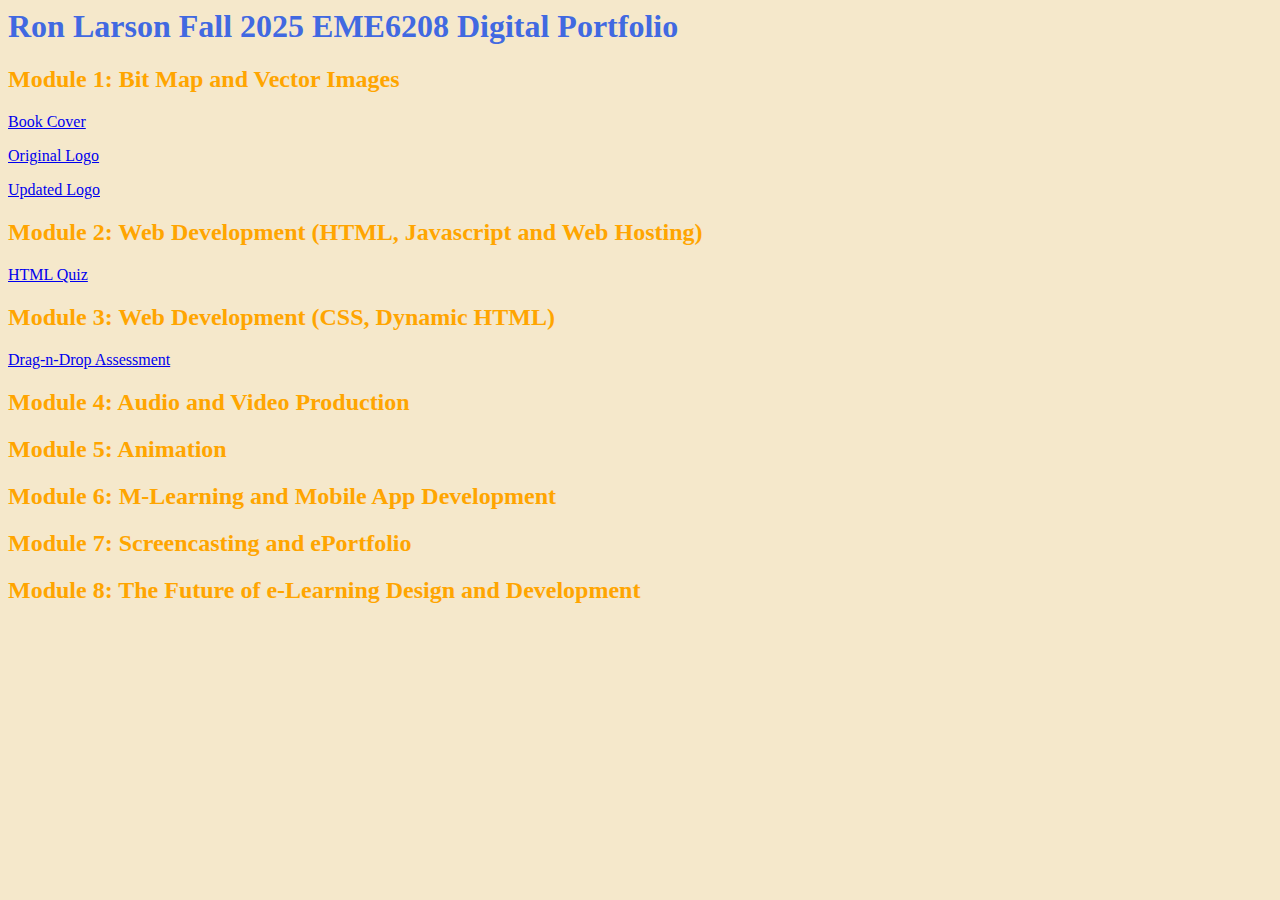
<file: old-index.html>
<html>
  <title>Ron Larson Fall 2025 EME6208 Digital Portfolio</title>
<head>

<h1 style="color:RoyalBlue;">Ron Larson Fall 2025 EME6208 Digital Portfolio</h1>

</head>

<body bgcolor="#f5e8cb">

  <h2 style="color:Orange;">Module 1: Bit Map and Vector Images</h2>
  <p><a target="_blank" rel="noopener noreferrer" href="https://ron-larson.github.io/EME6208_Fall2025/module1/RonLarson-EME6208-Book-Cover.jpg">Book Cover</a></p>
  <p><a target="_blank" rel="noopener noreferrer" href="https://ron-larson.github.io/EME6208_Fall2025/module1/RonLarson-EME6208-Logo.jpg">Original Logo</a></p>
  <p><a target="_blank" rel="noopener noreferrer" href="https://ron-larson.github.io/EME6208_Fall2025/module1/RonLarson-EME6208-Merged-Logo.jpg">Updated Logo</a></p>

  <h2 style="color:Orange;">Module 2: Web Development (HTML, Javascript and Web Hosting)</h2>
  <p><a target="_blank" rel="noopener noreferrer" href="https://ron-larson.github.io/EME6208_Fall2025/quiz/">HTML Quiz</a></p>

  <h2 style="color:Orange;">Module 3: Web Development (CSS, Dynamic HTML)</h2>
  <p><a target="_blank" rel="noopener noreferrer" href="https://ron-larson.github.io/EME6208_Fall2025/drag/">Drag-n-Drop Assessment</a></p>

  <h2 style="color:Orange;">Module 4: Audio and Video Production</h2>

  <h2 style="color:Orange;">Module 5: Animation</h2>

  <h2 style="color:Orange;">Module 6: M-Learning and Mobile App Development</h2>

  <h2 style="color:Orange;">Module 7: Screencasting and ePortfolio</h2>

  <h2 style="color:Orange;">Module 8: The Future of e-Learning Design and Development</h2>
  
</body>


</html>
</file>
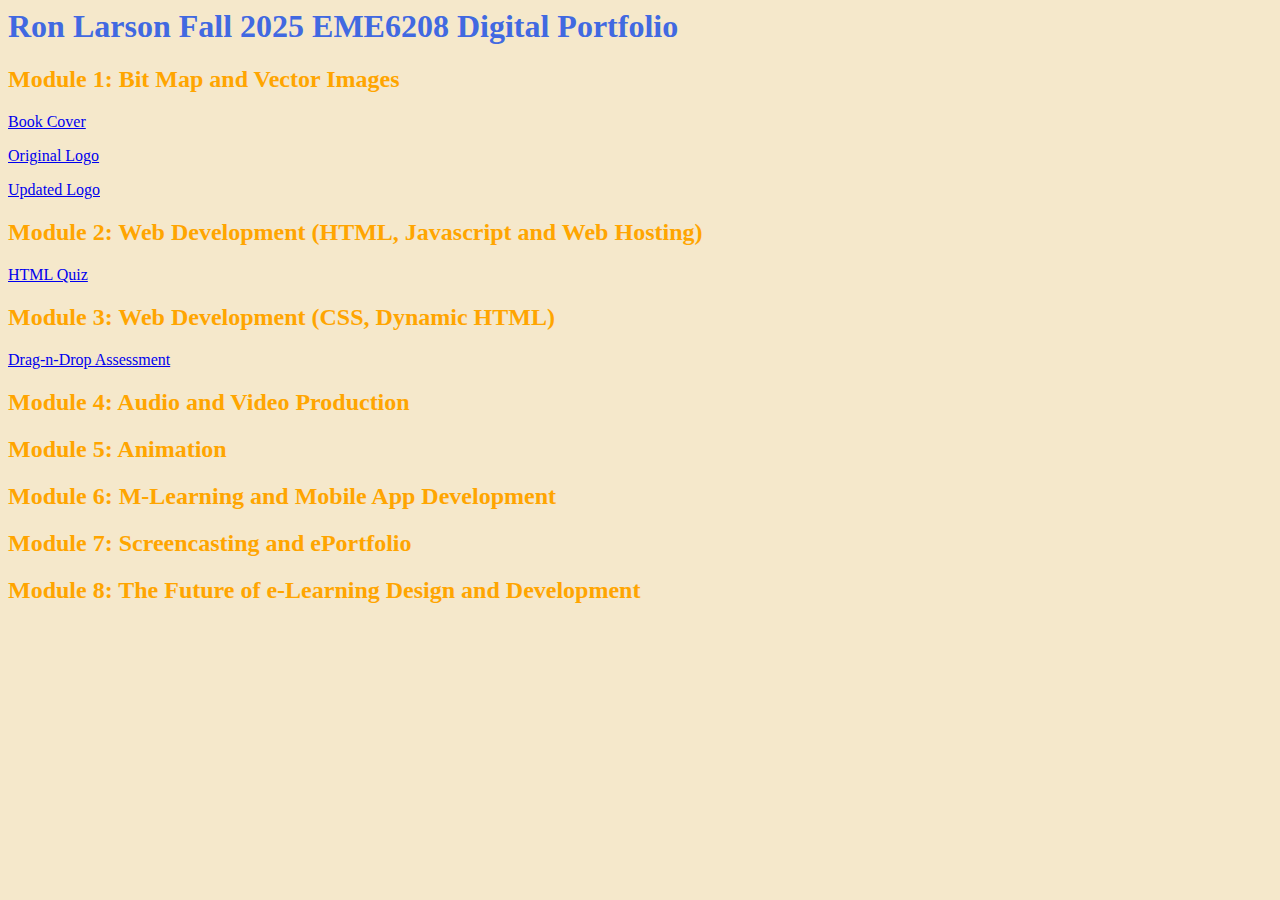
<file: original-index.html>
<html>
  <title>Ron Larson Fall 2025 EME6208 Digital Portfolio</title>
<head>

<h1 style="color:RoyalBlue;">Ron Larson Fall 2025 EME6208 Digital Portfolio</h1>

</head>

<body bgcolor="#f5e8cb">

  <h2 style="color:Orange;">Module 1: Bit Map and Vector Images</h2>
  <p><a target="_blank" rel="noopener noreferrer" href="https://ron-larson.github.io/EME6208_Fall2025/module1/RonLarson-EME6208-Book-Cover.jpg">Book Cover</a></p>
  <p><a target="_blank" rel="noopener noreferrer" href="https://ron-larson.github.io/EME6208_Fall2025/module1/RonLarson-EME6208-Logo.jpg">Original Logo</a></p>
  <p><a target="_blank" rel="noopener noreferrer" href="https://ron-larson.github.io/EME6208_Fall2025/module1/RonLarson-EME6208-Merged-Logo.jpg">Updated Logo</a></p>

  <h2 style="color:Orange;">Module 2: Web Development (HTML, Javascript and Web Hosting)</h2>
  <p><a target="_blank" rel="noopener noreferrer" href="https://ron-larson.github.io/EME6208_Fall2025/quiz/">HTML Quiz</a></p>

  <h2 style="color:Orange;">Module 3: Web Development (CSS, Dynamic HTML)</h2>
  <p><a target="_blank" rel="noopener noreferrer" href="https://ron-larson.github.io/EME6208_Fall2025/drag/">Drag-n-Drop Assessment</a></p>

  <h2 style="color:Orange;">Module 4: Audio and Video Production</h2>

  <h2 style="color:Orange;">Module 5: Animation</h2>

  <h2 style="color:Orange;">Module 6: M-Learning and Mobile App Development</h2>

  <h2 style="color:Orange;">Module 7: Screencasting and ePortfolio</h2>

  <h2 style="color:Orange;">Module 8: The Future of e-Learning Design and Development</h2>
  
</body>


</html>
</file>
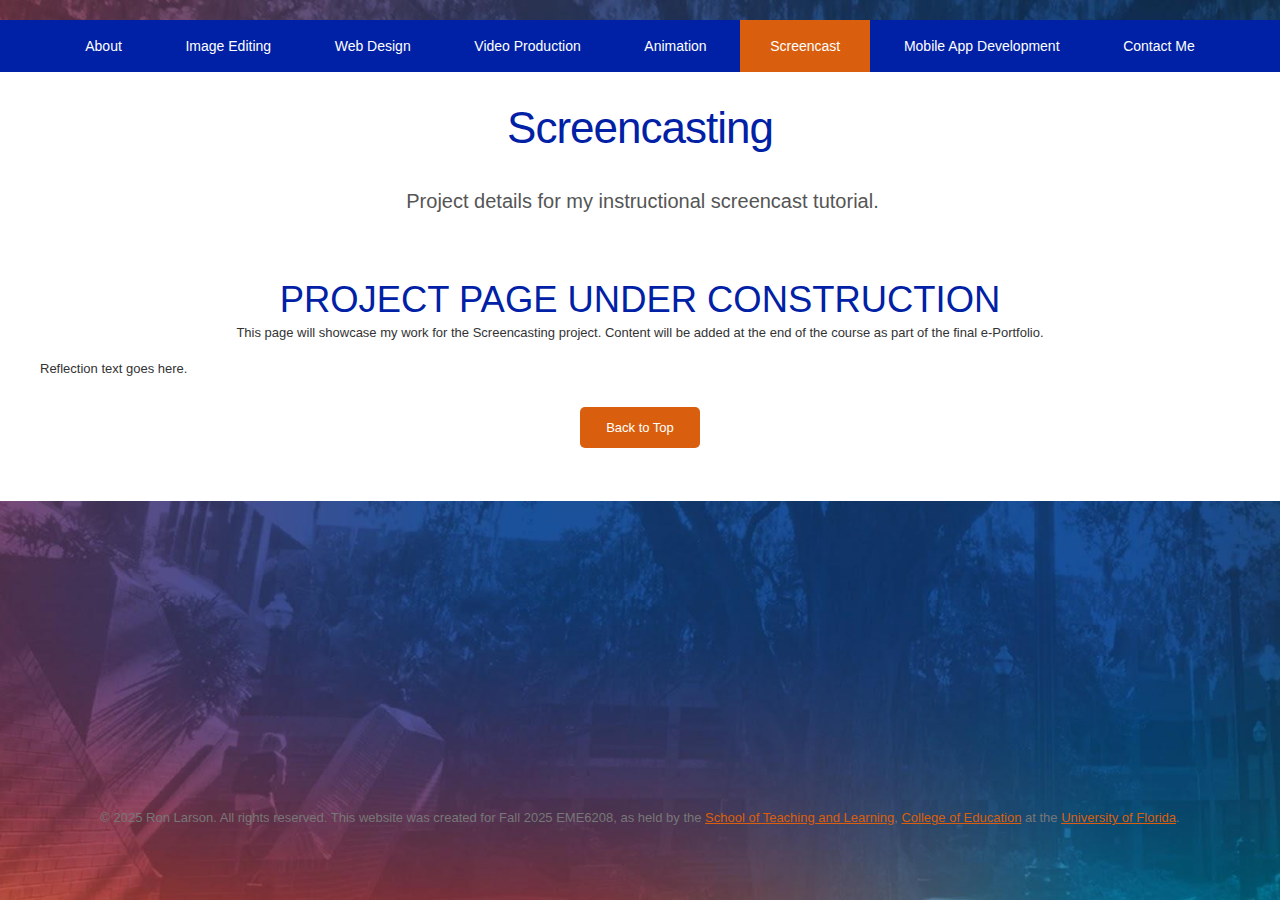
<file: screencast.html>
<!DOCTYPE html PUBLIC "-//W3C//DTD XHTML 1.0 Strict//EN" "http://www.w3.org/TR/xhtml1/DTD/xhtml1-strict.dtd">
<html xmlns="http://www.w3.org/1999/xhtml">
<head>
<meta name="keywords" content="" />
<meta name="description" content="" />
<meta http-equiv="content-type" content="text/html; charset=utf-8" />

<title>Screencast - Ron Larson Fall 2025 EME6208 ePortfolio</title>

<link href="http://fonts.googleapis.com/css?family=Oxygen:400,700,300" rel="stylesheet" type="text/css" />
<link href="style.css" rel="stylesheet" type="text/css" media="screen" />
</head>

<body>
<div id="wrapper">
<div id="menu-wrapper">
		<div id="menu" class="container">
			<ul>
    <li><a href="../EME6208_Fall2025/">About</a></li>
    <li><a href="image.html">Image Editing</a></li>
    <li><a href="web.html">Web Design</a></li>
    <li><a href="video.html">Video Production</a></li>
    <li><a href="animation.html">Animation</a></li>
    <li class="current_page_item"><a href="screencast.html">Screencast</a></li>
	<li><a href="mobileapp.html">Mobile App Development</a></li>
    <li><a href="contact.html">Contact Me</a></li>
</ul>
		</div>
	</div>
	<div id="logo" class="container">
		<h1>Screencasting</h1>
<p>Project details for my instructional screencast tutorial.</p>
	</div>
<div id="page" class="container">
	<div>
		<div class="entry" style="text-align: center;">
			<h2>Project Page Under Construction</h2>
			<p>This page will showcase my work for the Screencasting project. Content will be added at the end of the course as part of the final e-Portfolio.</p>
		</div>
		<div class="entry" style="text-align: left;">
			<p>Reflection text goes here.</p>
		</div>
		<div class="entry" style="text-align: center;">
			<a href="../EME6208_Fall2025/" class="button">Back to Top</a>
		</div>
	</div>
</div>
</div>

<div id="footer">
	<p>© 2025 Ron Larson. All rights reserved. This website was created for Fall 2025 EME6208, as held by the <a href="https://education.ufl.edu/school-teaching-learning/" target="_blank" rel="noopener noreferrer">School of Teaching and Learning</a>, <a href="https://education.ufl.edu/" target="_blank" rel="noopener noreferrer">College of Education</a> at the <a href="https://www.ufl.edu/" target="_blank" rel="noopener noreferrer">University of Florida</a>.</p>
</div>

</body>
</html>
</file>
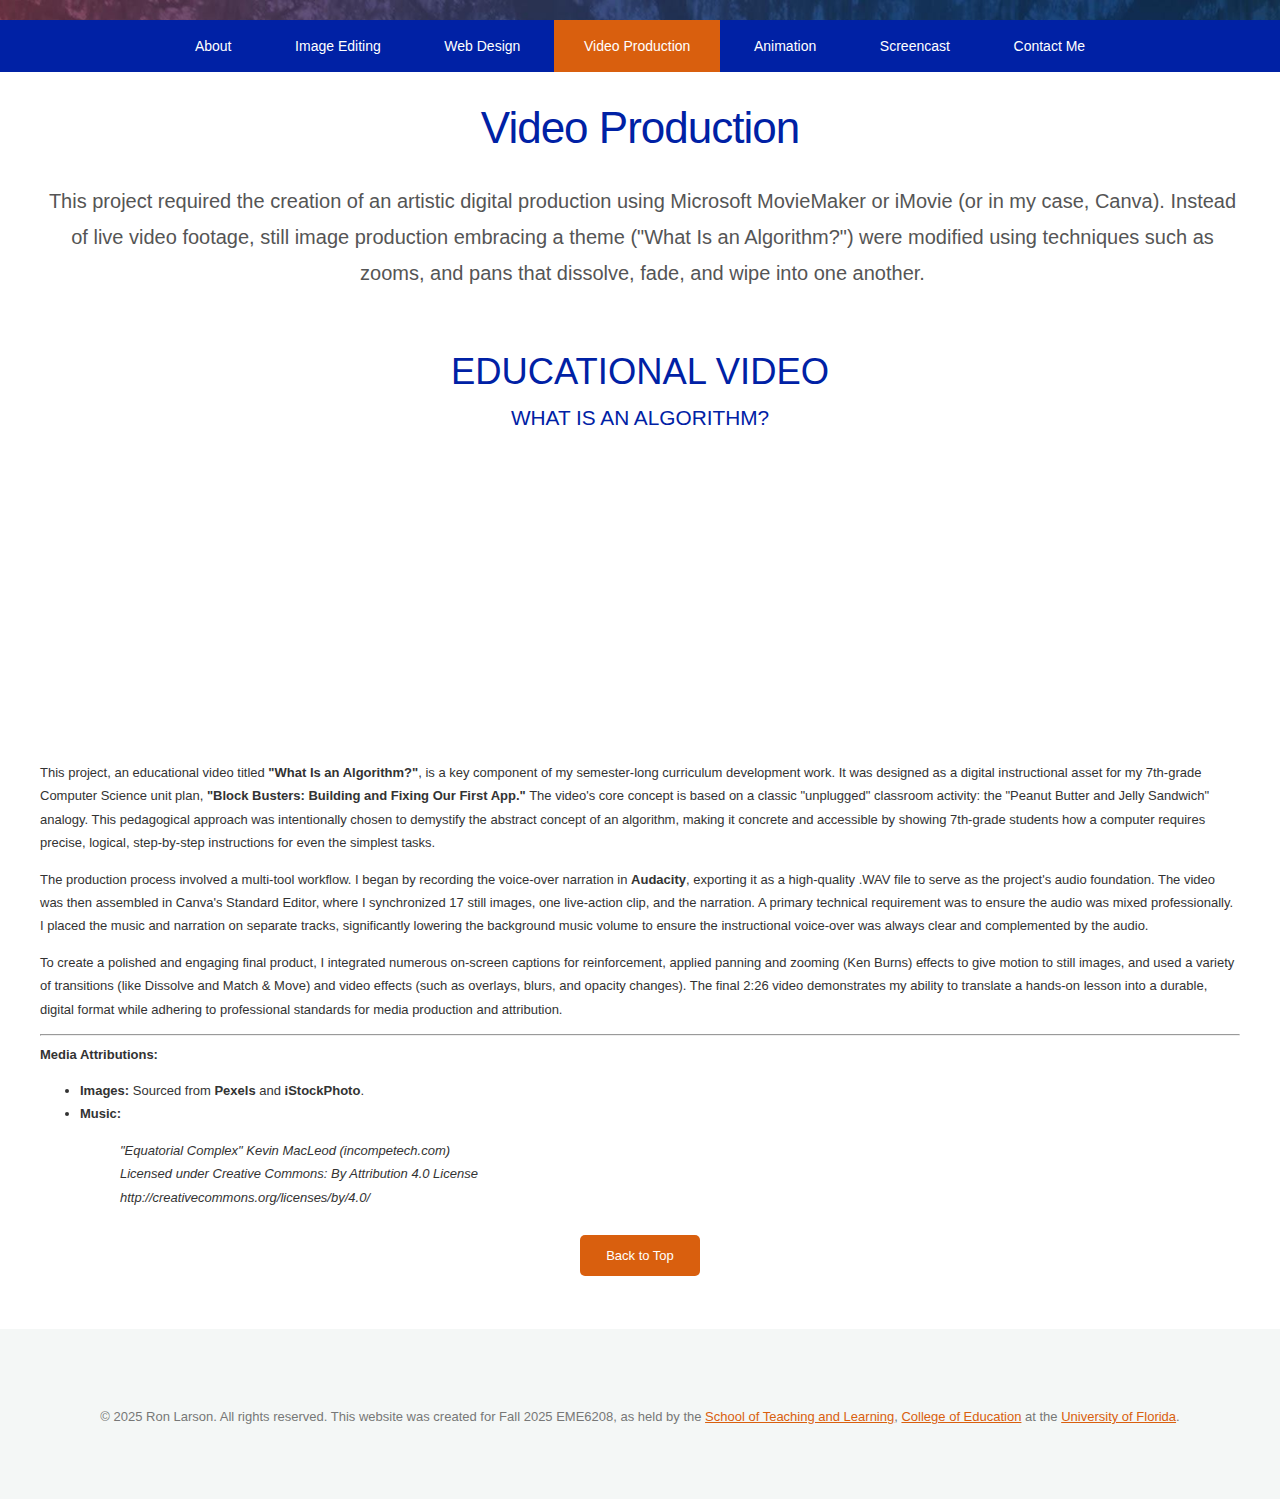
<file: video.html>
<!DOCTYPE html PUBLIC "-//W3C//DTD XHTML 1.0 Strict//EN" "http://www.w3.org/TR/xhtml1/DTD/xhtml1-strict.dtd">
<html xmlns="http://www.w3.org/1999/xhtml">
<head>
<meta name="keywords" content="" />
<meta name="description" content="" />
<meta http-equiv="content-type" content="text/html; charset=utf-8" />

<title>Video Production - Ron Larson Fall 2025 EME6208 ePortfolio</title>

<link href="http://fonts.googleapis.com/css?family=Oxygen:400,700,300" rel="stylesheet" type="text/css" />
<link href="style.css" rel="stylesheet" type="text/css" media="screen" />
</head>

<body>
<div id="wrapper">
<div id="menu-wrapper">
		<div id="menu" class="container">
			<ul>
    <li><a href="../EME6208_Fall2025/">About</a></li>
    <li><a href="image.html">Image Editing</a></li>
    <li><a href="web.html">Web Design</a></li>
    <li class="current_page_item"><a href="video.html">Video Production</a></li>
    <li><a href="animation.html">Animation</a></li>
    <li><a href="screencast.html">Screencast</a></li>
    <li><a href="contact.html">Contact Me</a></li>
</ul>
		</div>
	</div>
	<div id="logo" class="container">
		<h1>Video Production</h1>
<p>This project required the creation of an artistic digital production using Microsoft MovieMaker or iMovie (or in my case, Canva). Instead of live video footage, still image production embracing a theme ("What Is an Algorithm?") were modified using techniques such as zooms, and pans that dissolve, fade, and wipe into one another.</p>
	</div>
<div id="page" class="container">
	<div>
		<div class="entry" style="text-align: center;">
			<h2>Educational Video</h2>
			<p></p>
			<h3>What Is an Algorithm?</h3>
			<iframe width="560" height="315" src="https://www.youtube.com/embed/JPnosuNtcqw?si=8v13A98oE6Qy8nTh&amp;controls=0" title="YouTube video player" frameborder="0" allow="accelerometer; autoplay; clipboard-write; encrypted-media; gyroscope; picture-in-picture; web-share" referrerpolicy="strict-origin-when-cross-origin" allowfullscreen></iframe>
				</p>
		</div>
		<div class="entry" style="text-align: left;">

			<p>This project, an educational video titled <strong>"What Is an Algorithm?"</strong>, is a key component of my semester-long curriculum development work. It was designed as a digital instructional asset for my 7th-grade Computer Science unit plan, <strong>"Block Busters: Building and Fixing Our First App."</strong> The video's core concept is based on a classic "unplugged" classroom activity: the "Peanut Butter and Jelly Sandwich" analogy. This pedagogical approach was intentionally chosen to demystify the abstract concept of an algorithm, making it concrete and accessible by showing 7th-grade students how a computer requires precise, logical, step-by-step instructions for even the simplest tasks.</p>

			<p>The production process involved a multi-tool workflow. I began by recording the voice-over narration in <strong>Audacity</strong>, exporting it as a high-quality .WAV file to serve as the project's audio foundation. The video was then assembled in Canva's Standard Editor, where I synchronized 17 still images, one live-action clip, and the narration. A primary technical requirement was to ensure the audio was mixed professionally. I placed the music and narration on separate tracks, significantly lowering the background music volume to ensure the instructional voice-over was always clear and complemented by the audio.</p>

			<p>To create a polished and engaging final product, I integrated numerous on-screen captions for reinforcement, applied panning and zooming (Ken Burns) effects to give motion to still images, and used a variety of transitions (like Dissolve and Match &amp; Move) and video effects (such as overlays, blurs, and opacity changes). The final 2:26 video demonstrates my ability to translate a hands-on lesson into a durable, digital format while adhering to professional standards for media production and attribution.</p>

			<hr>

			<p><strong>Media Attributions:</strong></p>
			<ul>
    			<li><strong>Images:</strong> Sourced from <strong>Pexels</strong> and <strong>iStockPhoto</strong>.</li>
    			<li><strong>Music:</strong>
        			<blockquote>
			            <em>"Equatorial Complex" Kevin MacLeod (incompetech.com)<br>
 			           Licensed under Creative Commons: By Attribution 4.0 License<br>
 			           http://creativecommons.org/licenses/by/4.0/</em>
			        </blockquote>
			    </li>
			</ul>
		</div>
		<div class="entry" style="text-align: center;">
			<a href="../EME6208_Fall2025/" class="button">Back to Top</a>
		</div>
	</div>
</div>
</div>

<div id="footer">
	<p>© 2025 Ron Larson. All rights reserved. This website was created for Fall 2025 EME6208, as held by the <a href="https://education.ufl.edu/school-teaching-learning/" target="_blank" rel="noopener noreferrer">School of Teaching and Learning</a>, <a href="https://education.ufl.edu/" target="_blank" rel="noopener noreferrer">College of Education</a> at the <a href="https://www.ufl.edu/" target="_blank" rel="noopener noreferrer">University of Florida</a>.</p>
</div>

</body>
</html>
</file>
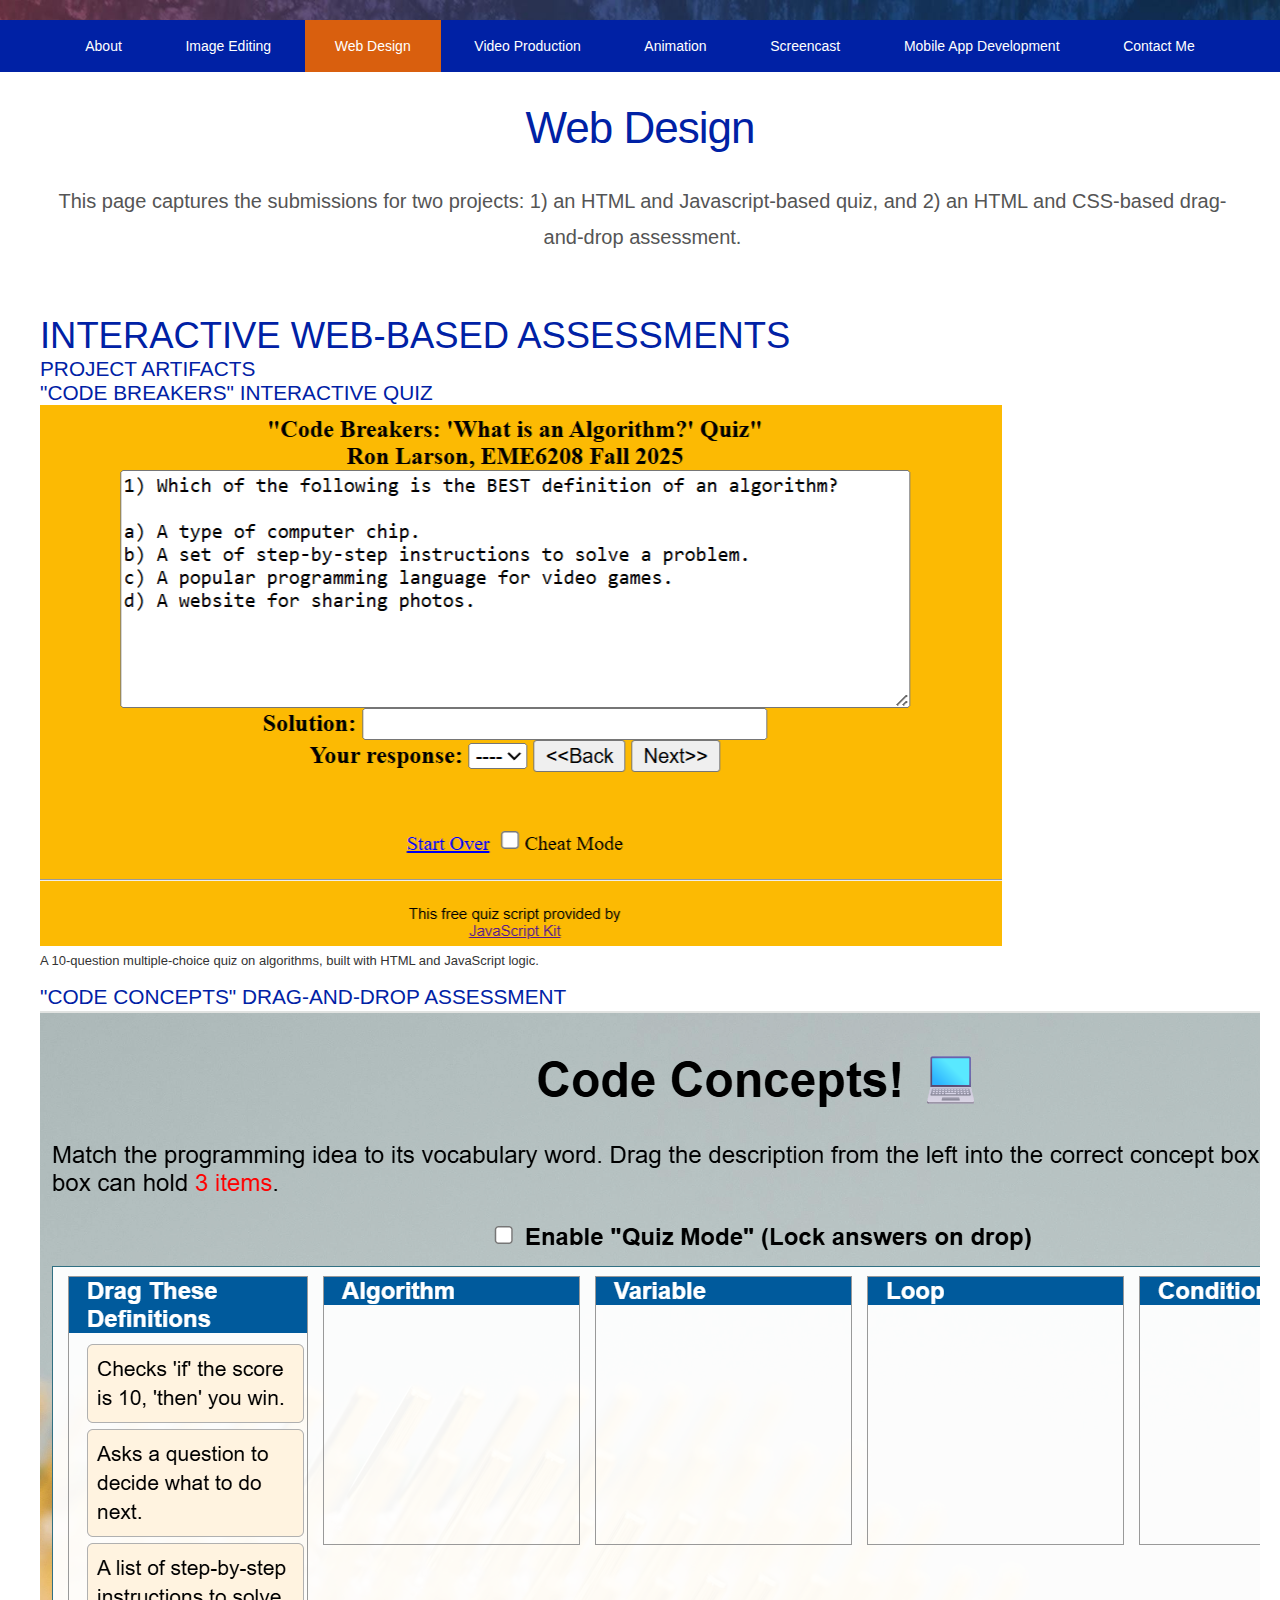
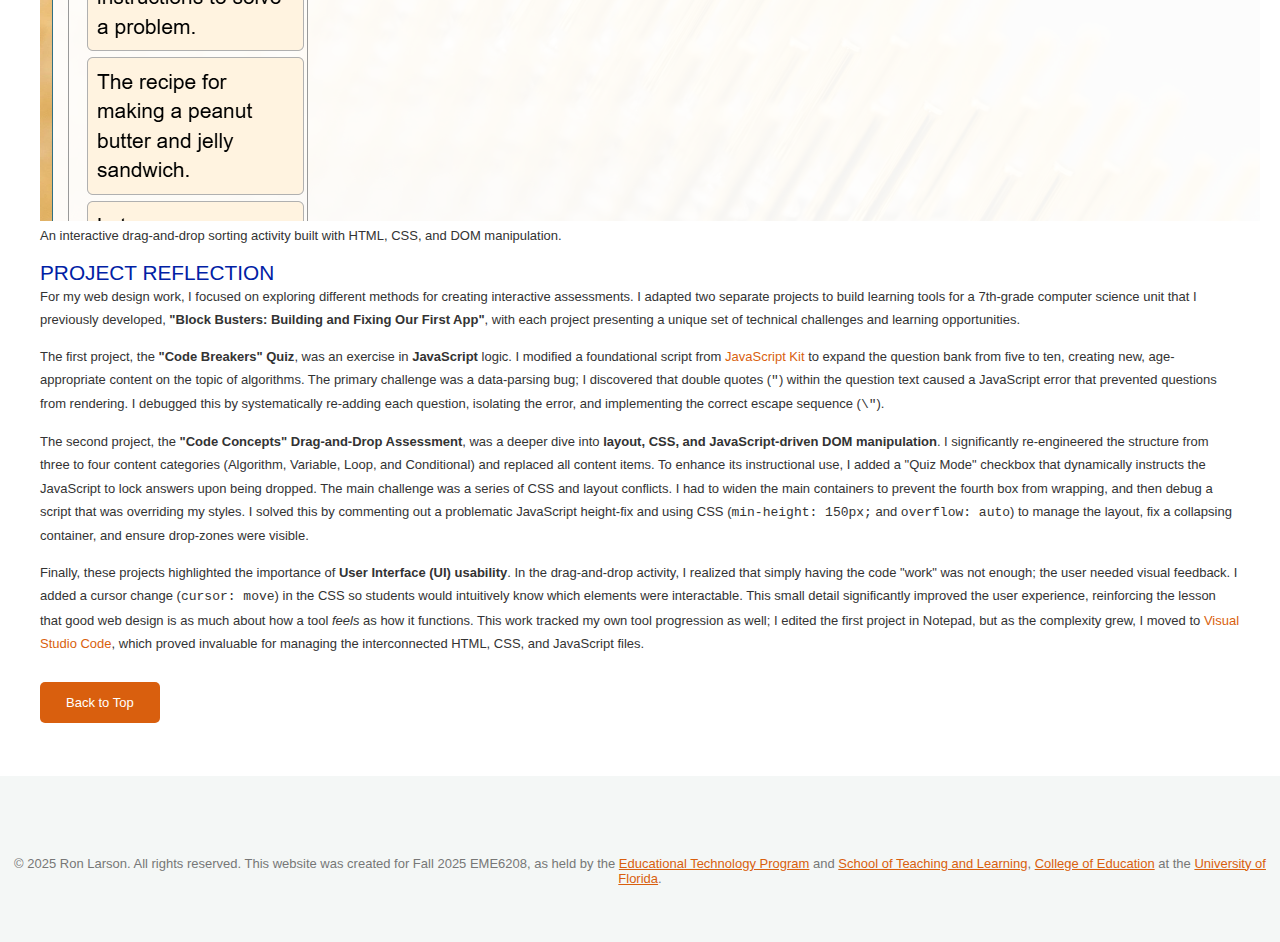
<file: web.html>
<!DOCTYPE html>
<html lang="en">
<head>
<meta charset="utf-8" />
<title>Web Design - Ron Larson Fall 2025 EME6208 ePortfolio</title>
<link href="http://fonts.googleapis.com/css?family=Oxygen:400,700,300" rel="stylesheet" type="text/css" />
<link href="style.css" rel="stylesheet" type="text/css" media="screen" />
<link rel="icon" type="image/png" href="images/favicon.png" />
</head>

<body>
<div id="wrapper">
	<div id="menu-wrapper">
		<div id="menu" class="container">
			<ul>
				<li><a href="../EME6208_Fall2025/">About</a></li>
			    <li><a href="image.html">Image Editing</a></li>
    			<li class="current_page_item"><a href="web.html">Web Design</a></li>
				<li><a href="video.html">Video Production</a></li>
				<li><a href="animation.html">Animation</a></li>
				<li><a href="screencast.html">Screencast</a></li>
				<li><a href="mobileapp.html">Mobile App Development</a></li>
				<li><a href="contact.html">Contact Me</a></li>
			</ul>
		</div>
	</div>
	<div id="logo" class="container">
		<h1>Web Design</h1>
		<p>This page captures the submissions for two projects: 1) an HTML and Javascript-based quiz, and 2) an HTML and CSS-based drag-and-drop assessment.</p>
	</div>
	<div id="page" class="container">
		<div>
			<div class="entry text-center">
				<h2>Interactive Web-based Assessments</h2>
			</div>
			<div class="entry text-center">
			    <h3>Project Artifacts</h3>
			    
                <div class="gallery-container">
            	    
            	    <div class="gallery-item">
            		 	<h3 class="video-title">"Code Breakers" Interactive Quiz</h3>
            		 	<a href="https://ron-larson.github.io/EME6208_Fall2025/quiz/" target="_blank" rel="noopener noreferrer" title="View the live quiz">
            		 		<img src="images/quiz.png" alt="Screenshot of the JavaScript Quiz" class="gallery-thumb"/>
            		 	</a>
            		 	<p class="gallery-caption">A 10-question multiple-choice quiz on algorithms, built with HTML and JavaScript logic.</p>
            	    </div>
    
                    <div class="gallery-item">
            	        <h3 class="video-title">"Code Concepts" Drag-and-Drop Assessment</h3>
            	        <a href="https://ron-larson.github.io/EME6208_Fall2025/drag/" target="_blank" rel="noopener noreferrer" title="View the live drag-and-drop assessment">
            	            <img src="images/drag.png" alt="Screenshot of the Drag-and-Drop Assessment" class="gallery-thumb"/>
            	        </a>
            	        <p class="gallery-caption">An interactive drag-and-drop sorting activity built with HTML, CSS, and DOM manipulation.</p>
            	    </div>
            	    
    			</div>
			</div>

			<div class="entry text-left">
			    <h3>Project Reflection</h3>
			    <p>For my web design work, I focused on exploring different methods for creating interactive assessments. I adapted two separate projects to build learning tools for a 7th-grade computer science unit that I previously developed, <strong>"Block Busters: Building and Fixing Our First App"</strong>, with each project presenting a unique set of technical challenges and learning opportunities.</p>
			    
			    <p>The first project, the <strong>"Code Breakers" Quiz</strong>, was an exercise in <strong>JavaScript</strong> logic. I modified a foundational script from <a href="http://javascriptkit.com" target="_blank" rel="noopener noreferrer">JavaScript Kit</a> to expand the question bank from five to ten, creating new, age-appropriate content on the topic of algorithms. The primary challenge was a data-parsing bug; I discovered that double quotes (<code>"</code>) within the question text caused a JavaScript error that prevented questions from rendering. I debugged this by systematically re-adding each question, isolating the error, and implementing the correct escape sequence (<code>\"</code>).</p>
			    
			    <p>The second project, the <strong>"Code Concepts" Drag-and-Drop Assessment</strong>, was a deeper dive into <strong>layout, CSS, and JavaScript-driven DOM manipulation</strong>. I significantly re-engineered the structure from three to four content categories (Algorithm, Variable, Loop, and Conditional) and replaced all content items. To enhance its instructional use, I added a "Quiz Mode" checkbox that dynamically instructs the JavaScript to lock answers upon being dropped. The main challenge was a series of CSS and layout conflicts. I had to widen the main containers to prevent the fourth box from wrapping, and then debug a script that was overriding my styles. I solved this by commenting out a problematic JavaScript height-fix and using CSS (<code>min-height: 150px;</code> and <code>overflow: auto</code>) to manage the layout, fix a collapsing container, and ensure drop-zones were visible.</p>
			    
			    <p>Finally, these projects highlighted the importance of <strong>User Interface (UI) usability</strong>. In the drag-and-drop activity, I realized that simply having the code "work" was not enough; the user needed visual feedback. I added a cursor change (<code>cursor: move</code>) in the CSS so students would intuitively know which elements were interactable. This small detail significantly improved the user experience, reinforcing the lesson that good web design is as much about how a tool <em>feels</em> as how it functions. This work tracked my own tool progression as well; I edited the first project in Notepad, but as the complexity grew, I moved to <a href="https://code.visualstudio.com/" target="_blank" rel="noopener noreferrer">Visual Studio Code</a>, which proved invaluable for managing the interconnected HTML, CSS, and JavaScript files.</p>
			</div>

			<div class="entry text-center">
				<a href="../EME6208_Fall2025/" class="button">Back to Top</a>
			</div>
		</div>
	</div>
</div>

<div id="footer">
	<p>© 2025 Ron Larson. All rights reserved. This website was created for Fall 2025 EME6208, as held by the <a href="http://education.ufl.edu/educational-technology/" target="_blank" rel="noopener noreferrer">Educational Technology Program</a> and <a href="https://education.ufl.edu/school-teaching-learning/" target="_blank" rel="noopener noreferrer">School of Teaching and Learning</a>, <a href="https://education.ufl.edu/" target="_blank" rel="noopener noreferrer">College of Education</a> at the <a href="https://www.ufl.edu/" target="_blank" rel="noopener noreferrer">University of Florida</a>.</p>
</div>

</body>
</html>
</file>
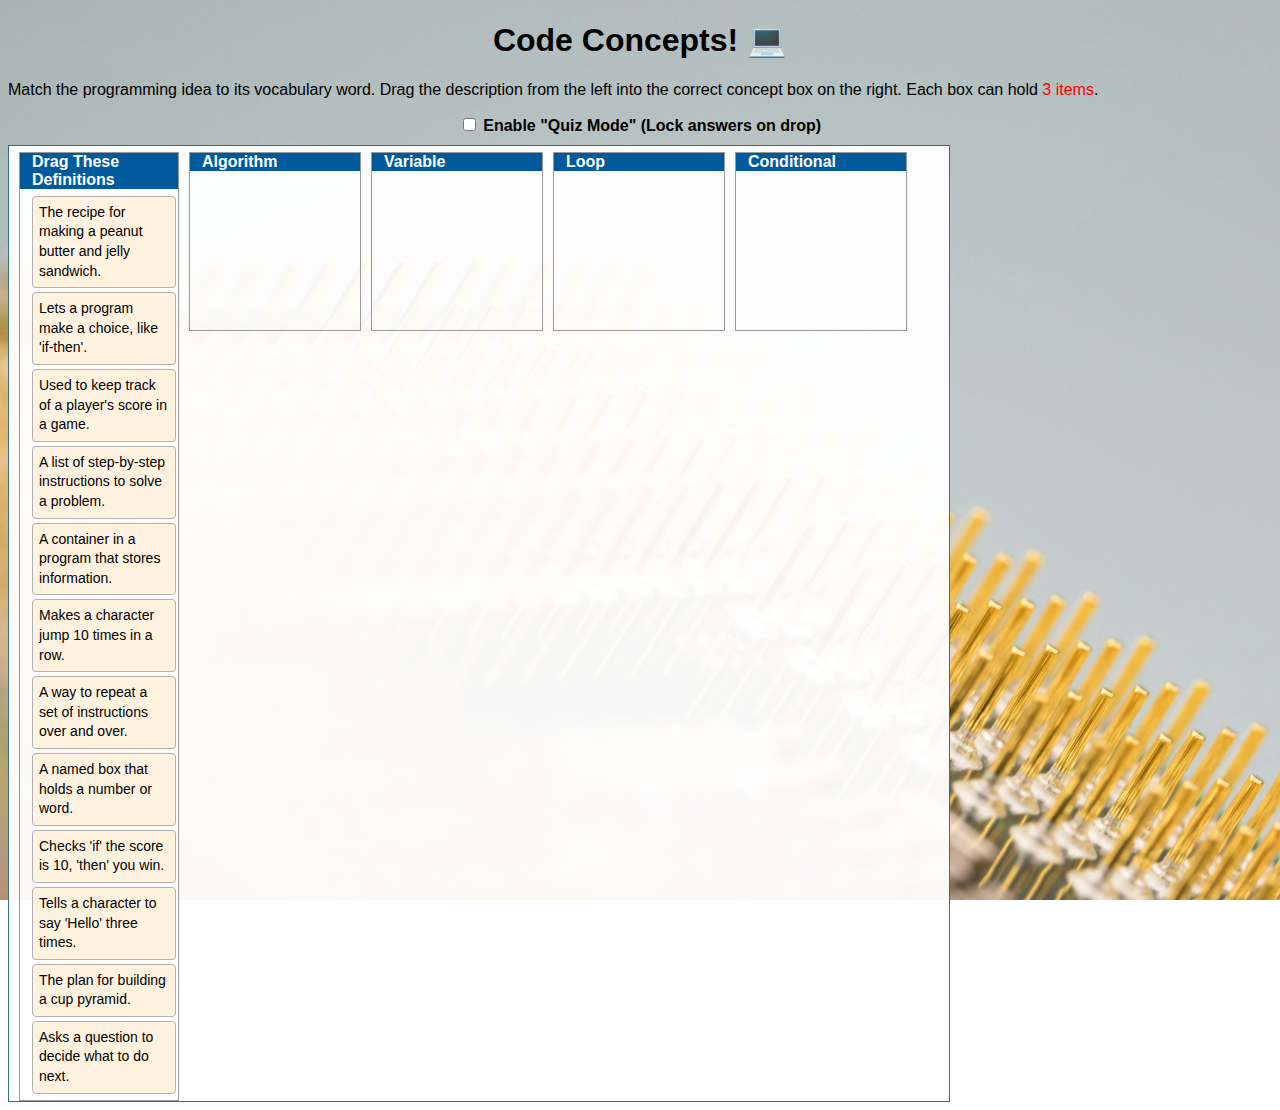
<file: drag/drag.html>
<!DOCTYPE HTML PUBLIC "-//W3C//DTD HTML 4.01//EN" "http://www.w3.org/TR/html4/strict.dtd">
<html>

<head>
<meta http-equiv="content-type" content="text/html; charset=UTF-8">

	<title>Drag and Drop Quiz</title>
	
	 <link rel="stylesheet" href="style.css">
	
	
	<script type="text/javascript">
	
	
	/* VARIABLES YOU COULD MODIFY */
	var boxSizeArray = [3,3,3,3,3,3,3];	// Array indicating how many items there is room for in the right column ULs
	
	var arrow_offsetX = -5;	// Offset X - position of small arrow
	var arrow_offsetY = 0;	// Offset Y - position of small arrow
	
	var arrow_offsetX_firefox = -6;	// Firefox - offset X small arrow
	var arrow_offsetY_firefox = -13; // Firefox - offset Y small arrow
	
	var verticalSpaceBetweenListItems = 3;	// Pixels space between one <li> and next	
											// Same value or higher as margin bottom in CSS for #dhtmlgoodies_dragDropContainer ul li,#dragContent li
	
											
	var initShuffleItems = true;	// Shuffle items before staring

	var indicateDestionationByUseOfArrow = true;	// Display arrow to indicate where object will be dropped(false = use rectangle)
	
	
	var lockedAfterDrag = false;	/* Lock items after they have been dragged, i.e. the user get's only one shot for the correct answer */
	
	
	/* END VARIABLES YOU COULD MODIFY */
	
	var dragDropTopContainer = false;
	var dragTimer = -1;
	var dragContentObj = false;
	var contentToBeDragged = false;	// Reference to dragged <li>
	var contentToBeDragged_src = false;	// Reference to parent of <li> before drag started
	var contentToBeDragged_next = false; 	// Reference to next sibling of <li> to be dragged
	var destinationObj = false;	// Reference to <UL> or <LI> where element is dropped.
	var dragDropIndicator = false;	// Reference to small arrow indicating where items will be dropped
	var ulPositionArray = new Array();
	var mouseoverObj = false;	// Reference to highlighted DIV
	
	var MSIE = navigator.userAgent.indexOf('MSIE')>=0?true:false;
	var navigatorVersion = navigator.appVersion.replace(/.*?MSIE (\d\.\d).*/g,'$1')/1;
	var destinationBoxes = new Array();
	var indicateDestinationBox = false;
		
	function getTopPos(inputObj)
	{		
	  var returnValue = inputObj.offsetTop;
	  while((inputObj = inputObj.offsetParent) != null){
	  	if(inputObj.tagName!='HTML')returnValue += inputObj.offsetTop;
	  }
	  return returnValue;
	}
	
	function getLeftPos(inputObj)
	{
	  var returnValue = inputObj.offsetLeft;
	  while((inputObj = inputObj.offsetParent) != null){
	  	if(inputObj.tagName!='HTML')returnValue += inputObj.offsetLeft;
	  }
	  return returnValue;
	}
		
	function cancelEvent()
	{
		return false;
	}
	function initDrag(e)	// Mouse button is pressed down on a LI
	{
		if(document.all)e = event;
		// RNL 10/29/2025: commenting out the original lockedAfterDrag line, 
		// then adding functionality for the new quiz mode checkbox
		//if(lockedAfterDrag && this.parentNode.id!='allItems')return;

		// RNL 10/29/2025: *** BEGIN new quiz mode checkbox additions ***
		// Check the state of our new checkbox
		var quizModeEnabled = document.getElementById('quizModeCheckbox').checked;

		// If quiz mode is on AND the item is not in the starting list, lock it.
		if(quizModeEnabled && this.parentNode.id!='allItems')return;
		// RNL 10/29/2025" *** END new quiz mode checkbox additions *** 

		var st = Math.max(document.body.scrollTop,document.documentElement.scrollTop);
		var sl = Math.max(document.body.scrollLeft,document.documentElement.scrollLeft);
		
		
		
		dragTimer = 0;
		dragContentObj.style.left = e.clientX + sl + 'px';
		dragContentObj.style.top = e.clientY + st + 'px';
		contentToBeDragged = this;
		contentToBeDragged_src = this.parentNode;
		contentToBeDragged_next = false;
		if(this.nextSibling){
			contentToBeDragged_next = this.nextSibling;
			if(!this.tagName && contentToBeDragged_next.nextSibling)contentToBeDragged_next = contentToBeDragged_next.nextSibling;
		}
		timerDrag();
		return false;
	}
	
	function everythingIsCorrect()
	{
		alert('Congratulations! Everything is correct');		
	}
	
	
	function timerDrag()
	{
		if(dragTimer>=0 && dragTimer<10){
			dragTimer++;
			setTimeout('timerDrag()',10);
			return;
		}
		if(dragTimer==10){
			dragContentObj.style.display='block';
			dragContentObj.appendChild(contentToBeDragged);
		}
	}
	
	function moveDragContent(e)
	{
		if(dragTimer<10){
			if(contentToBeDragged){
				if(contentToBeDragged_next){
					contentToBeDragged_src.insertBefore(contentToBeDragged,contentToBeDragged_next);
				}else{
					contentToBeDragged_src.appendChild(contentToBeDragged);
				}	
			}
			return;
		}
		if(document.all)e = event;
		var st = Math.max(document.body.scrollTop,document.documentElement.scrollTop);
		var sl = Math.max(document.body.scrollLeft,document.documentElement.scrollLeft);
		
		
		dragContentObj.style.left = e.clientX + sl + 'px';
		dragContentObj.style.top = e.clientY + st + 'px';
		
		if(mouseoverObj)mouseoverObj.className='';
		destinationObj = false;
		dragDropIndicator.style.display='none';
		if(indicateDestinationBox)indicateDestinationBox.style.display='none';
		var x = e.clientX + sl;
		var y = e.clientY + st;
		var width = dragContentObj.offsetWidth;
		var height = dragContentObj.offsetHeight;
		
		var tmpOffsetX = arrow_offsetX;
		var tmpOffsetY = arrow_offsetY;
		if(!document.all){
			tmpOffsetX = arrow_offsetX_firefox;
			tmpOffsetY = arrow_offsetY_firefox;
		}

		for(var no=0;no<ulPositionArray.length;no++){
			var ul_leftPos = ulPositionArray[no]['left'];	
			var ul_topPos = ulPositionArray[no]['top'];	
			var ul_height = ulPositionArray[no]['height'];
			var ul_width = ulPositionArray[no]['width'];
			
			if((x+width) > ul_leftPos && x<(ul_leftPos + ul_width) && (y+height)> ul_topPos && y<(ul_topPos + ul_height)){
				var noExisting = ulPositionArray[no]['obj'].getElementsByTagName('LI').length;
				if(indicateDestinationBox && indicateDestinationBox.parentNode==ulPositionArray[no]['obj'])noExisting--;
				if(noExisting<boxSizeArray[no-1] || no==0){
					dragDropIndicator.style.left = ul_leftPos + tmpOffsetX + 'px';
					var subLi = ulPositionArray[no]['obj'].getElementsByTagName('LI');
					for(var liIndex=0;liIndex<subLi.length;liIndex++){
						var tmpTop = getTopPos(subLi[liIndex]);
						if(!indicateDestionationByUseOfArrow){
							if(y<tmpTop){
								destinationObj = subLi[liIndex];
								indicateDestinationBox.style.display='block';
								subLi[liIndex].parentNode.insertBefore(indicateDestinationBox,subLi[liIndex]);
								break;
							}
						}else{							
							if(y<tmpTop){
								destinationObj = subLi[liIndex];
								dragDropIndicator.style.top = tmpTop + tmpOffsetY - Math.round(dragDropIndicator.clientHeight/2) + 'px';
								dragDropIndicator.style.display='block';
								break;
							}	
						}					
					}
					
					if(!indicateDestionationByUseOfArrow){
						if(indicateDestinationBox.style.display=='none'){
							indicateDestinationBox.style.display='block';
							ulPositionArray[no]['obj'].appendChild(indicateDestinationBox);
						}
						
					}else{
						if(subLi.length>0 && dragDropIndicator.style.display=='none'){
							dragDropIndicator.style.top = getTopPos(subLi[subLi.length-1]) + subLi[subLi.length-1].offsetHeight + tmpOffsetY + 'px';
							dragDropIndicator.style.display='block';
						}
						if(subLi.length==0){
							dragDropIndicator.style.top = ul_topPos + arrow_offsetY + 'px'
							dragDropIndicator.style.display='block';
						}
					}
					
					if(!destinationObj)destinationObj = ulPositionArray[no]['obj'];
					mouseoverObj = ulPositionArray[no]['obj'].parentNode;
					mouseoverObj.className='mouseover';
					return;
				}
			}
		}
	}
	
	function checkAnswers()
	{
		
		for(var no=0;no<destinationBoxes.length;no++){
			var subLis = destinationBoxes[no].getElementsByTagName('LI');
			if(subLis.length<boxSizeArray[no])return;	
			
			for(var no2=0;no2<subLis.length;no2++){
				if(subLis[no2].className=='wrongAnswer')return;
			}		
		}
		
		everythingIsCorrect();
		
		
	}
	
	
	/* End dragging 
	Put <LI> into a destination or back to where it came from.
	*/	
	function dragDropEnd(e)
	{
		if(dragTimer==-1)return;
		if(dragTimer<10){
			dragTimer = -1;
			return;
		}
		dragTimer = -1;
		if(document.all)e = event;		
		if(destinationObj){
			var groupId = contentToBeDragged.getAttribute('groupId');
			if(!groupId)groupId = contentToBeDragged.groupId;
			
			var destinationToCheckOn = destinationObj;
			if(destinationObj.tagName!='UL'){
				destinationToCheckOn = destinationObj.parentNode;
			}
			
			var answerCheck = false;
			if(groupId == destinationToCheckOn.id){
				contentToBeDragged.className = 'correctAnswer';		
				answerCheck=true;	
			}else{
				contentToBeDragged.className = 'wrongAnswer';
			}
			if(destinationObj.id=='allItems' || destinationObj.parentNode.id=='allItems')contentToBeDragged.className='';
			
			
			if(destinationObj.tagName=='UL'){
				destinationObj.appendChild(contentToBeDragged);
			}else{
				destinationObj.parentNode.insertBefore(contentToBeDragged,destinationObj);
			}
			mouseoverObj.className='';
			destinationObj = false;
			dragDropIndicator.style.display='none';
			if(indicateDestinationBox){
				indicateDestinationBox.style.display='none';
				document.body.appendChild(indicateDestinationBox);
			}
						
			contentToBeDragged = false;
			
			if(answerCheck)checkAnswers();	
			
			return;
		}	
		if(contentToBeDragged_next){
			contentToBeDragged_src.insertBefore(contentToBeDragged,contentToBeDragged_next);
		}else{
			contentToBeDragged_src.appendChild(contentToBeDragged);
		}
		contentToBeDragged = false;
		dragDropIndicator.style.display='none';
		if(indicateDestinationBox){
			indicateDestinationBox.style.display='none';
			document.body.appendChild(indicateDestinationBox);
			
		}		
		mouseoverObj = false;
		
	}
	
	/* 
	Preparing data to be saved 
	*/
	function saveDragDropNodes()
	{
		var saveString = "";
		var uls = dragDropTopContainer.getElementsByTagName('UL');
		for(var no=0;no<uls.length;no++){	// LOoping through all <ul>
			var lis = uls[no].getElementsByTagName('LI');
			for(var no2=0;no2<lis.length;no2++){
				if(saveString.length>0)saveString = saveString + ";";
				saveString = saveString + uls[no].id + '|' + lis[no2].id;
			}	
		}		
		
		document.getElementById('saveContent').innerHTML = '<h1>Ready to save these nodes:</h1> ' + saveString.replace(/;/g,';<br>') + '<p>Format: ID of ul |(pipe) ID of li;(semicolon)</p><p>You can put these values into a hidden form fields, post it to the server and explode the submitted value there</p>';
		
	}
	
	function initDragDropScript()
	{
		dragContentObj = document.getElementById('dragContent');
		dragDropIndicator = document.getElementById('dragDropIndicator');
		dragDropTopContainer = document.getElementById('dhtmlgoodies_dragDropContainer');
		document.documentElement.onselectstart = cancelEvent;;
		var listItems = dragDropTopContainer.getElementsByTagName('LI');	// Get array containing all <LI>
		var itemHeight = false;
		for(var no=0;no<listItems.length;no++){
			listItems[no].onmousedown = initDrag;
			listItems[no].onselectstart = cancelEvent;
			if(!itemHeight)itemHeight = listItems[no].offsetHeight;
			if(MSIE && navigatorVersion/1<6){
				listItems[no].style.cursor='hand';
			}			
		}
		
		var mainContainer = document.getElementById('dhtmlgoodies_mainContainer');
		var uls = mainContainer.getElementsByTagName('UL');
		itemHeight = itemHeight + verticalSpaceBetweenListItems;
		for(var no=0;no<uls.length;no++){
			// uls[no].style.height = itemHeight * boxSizeArray[no]  + 'px';
			destinationBoxes[destinationBoxes.length] = uls[no];
		}
		
		var leftContainer = document.getElementById('dhtmlgoodies_listOfItems');
		var itemBox = leftContainer.getElementsByTagName('UL')[0];
		
		document.documentElement.onmousemove = moveDragContent;	// Mouse move event - moving draggable div
		document.documentElement.onmouseup = dragDropEnd;	// Mouse move event - moving draggable div
		
		var ulArray = dragDropTopContainer.getElementsByTagName('UL');
		for(var no=0;no<ulArray.length;no++){
			ulPositionArray[no] = new Array();
			ulPositionArray[no]['left'] = getLeftPos(ulArray[no]);	
			ulPositionArray[no]['top'] = getTopPos(ulArray[no]);	
			ulPositionArray[no]['width'] = ulArray[no].offsetWidth;
			ulPositionArray[no]['height'] = ulArray[no].clientHeight;
			ulPositionArray[no]['obj'] = ulArray[no];
		}
		
		if(initShuffleItems){
			var allItemsObj = document.getElementById('allItems');
			var initItems = allItemsObj.getElementsByTagName('LI');
			
			for(var no=0;no<(initItems.length*10);no++){
				var itemIndex = Math.floor(Math.random()*initItems.length);
				allItemsObj.appendChild(initItems[itemIndex]);
			}
		}
		if(!indicateDestionationByUseOfArrow){
			indicateDestinationBox = document.createElement('LI');
			indicateDestinationBox.id = 'indicateDestination';
			indicateDestinationBox.style.display='none';
			document.body.appendChild(indicateDestinationBox);
		}		
		
	}
	
	window.onload = initDragDropScript;
	</script>
</head><body>
<h1 align="center">Code Concepts! 💻</h1>
<p>Match the programming idea to its vocabulary word. Drag the description from the left into the correct concept box on the right. Each box can hold <span class="style1">3 items</span>.</p>
<div style="text-align:center; margin-bottom:10px; font-weight:bold;">
  <label>
    <input type="checkbox" id="quizModeCheckbox"> Enable "Quiz Mode" (Lock answers on drop)
  </label>
</div>
<div id="dhtmlgoodies_dragDropContainer">
	<div id="topBar">
	<div style="padding-bottom: 5px; width: 728px; height: 1px;">


	</div>
			
		</div>
	<div id="dhtmlgoodies_listOfItems">
		<div class="">
			<p>Drag These Definitions</p>		
		<ul id="allItems">

	<li id="node1" groupid="box1">A list of step-by-step instructions to solve a problem.</li>
	<li id="node2" groupid="box1">The recipe for making a peanut butter and jelly sandwich.</li>
	<li id="node9" groupid="box1">The plan for building a cup pyramid.</li>

	<li id="node3" groupid="box2">A container in a program that stores information.</li>
	<li id="node4" groupid="box2">Used to keep track of a player's score in a game.</li>
	<li id="node10" groupid="box2">A named box that holds a number or word.</li>

	<li id="node5" groupid="box3">A way to repeat a set of instructions over and over.</li>
	<li id="node6" groupid="box3">Makes a character jump 10 times in a row.</li>
	<li id="node11" groupid="box3">Tells a character to say 'Hello' three times.</li>

	<li id="node7" groupid="box4">Lets a program make a choice, like 'if-then'.</li>
	<li id="node8" groupid="box4">Checks 'if' the score is 10, 'then' you win.</li>
	<li id="node12" groupid="box4">Asks a question to decide what to do next.</li>

</ul>
		</div>
	</div>	
	<div id="dhtmlgoodies_mainContainer">
	<div class="">
		<p>Algorithm</p>
		<ul id="box1">
		</ul>
	</div>
	<div class="">		
		<p>Variable</p>
		<ul id="box2"></ul>
	</div>

	<div>
	  <p >Loop</p>
		<ul id="box3"></ul>
	</div>

	<div>
	  <p >Conditional</p>
		<ul id="box4"></ul>
	</div>
</div>
</div>
<ul style="left: 110px; top: 329px; display: block;" id="dragContent"></ul>
<div style="display: none; left: 24px; top: 333px;" id="dragDropIndicator"><img src="insert.gif"></div>
<div id="saveContent"></div>

</body></html>
</file>
<file: style.css>
/*
Design by TEMPLATED
http://templated.co
Released for free under the Creative Commons Attribution License
*/

/* --- UF-THEMED CHANGES WITH BACKGROUND IMAGE --- */

body {
	margin: 0;
	padding: 0;
	/* CHANGED background to incorporate the image */
	background: #f4f7f6 url('uf-background.jpg') no-repeat center center fixed;
	background-size: cover; /* Ensures the image covers the entire viewport */

	font-family: Arial, Helvetica, sans-serif;
	font-size: 13px;
	color: #333333;
	
	/* --- ADDED TO CREATE A "STICKY FOOTER" --- */
	display: flex;
	flex-direction: column;
	min-height: 100vh;
}

h1, h2, h3 {
	margin: 0;
	padding: 0;
	text-transform: uppercase;
	font-weight: 300;
	color: #0021A5;
}

h1 {
	font-size: 2em;
}

h2 {
	font-size: 2.8em;
}

h3 {
	font-size: 1.6em;
}

p, ul, ol {
	margin-top: 0;
	line-height: 180%;
}

ul, ol {
}

a {
	text-decoration: none;
	color: #D95F0E; /* Using the UI-friendlier orange */
}

a:hover {
	text-decoration: underline;
}

#wrapper {
	overflow: hidden;
	background: #FFFFFF; /* Keep white content wrapper */
    /* Add some margin to the top and bottom to reveal more of the background image */
    margin-top: 20px;
    margin-bottom: 20px;
}

.container {
	width: 1200px;
	margin: 0px auto;
}

/* Header */

#header-wrapper {
	overflow: hidden;
	height: 600px;
}

#header {
	width: 960px;
	height: 200px;
	margin: 0 auto;
	padding: 0px 20px;
}

/* Logo */

#logo {
	overflow: hidden;
	height: auto; /* LETS THE BOX GROW WITH VARYING CONTENT */
	padding-bottom: 20px; /* ADDS SOME BREATHING ROOM AT THE BOTTOM */
}

#logo h1, #logo p {
	text-align: center;
}

#logo h1 {
	padding: 5px 0px 20px 0px;
	letter-spacing: -1px; /* RELAXES THE AGGRESSIVE NEGATIVE SPACING */
	text-transform: capitalize;
	font-size: 44px; /* A MUCH MORE REASONABLE SIZE FOR LONGER TITLES */
}

#logo p {
	margin-top: 10px; /* GIVES IT SPACE FROM THE H1 INSTEAD OF PULLING IT UP */
	padding: 0px 0px 0px 5px;
	font-size: 20px;
	font-weight: 300;
	color: #555555;
}

#logo p a {
	color: #D95F0E;
}

#logo a {
	border: none;
	background: none;
	text-decoration: none;
	color: #0021A5;
}


/* Menu */

#menu-wrapper {
	overflow: hidden;
	height: 52px;
	margin-bottom: 2em;
	background: #0021A5;
}

#menu {
	overflow: hidden;
	height: 52px;
}

#menu ul {
	margin: 0;
	padding: 0px 0px 0px 0px;
	list-style: none;
	line-height: normal;
	text-align: center;
}

#menu li {
	display: inline-block;
}

#menu a {
	display: block;
	padding: 0px 30px;
	line-height: 52px;
	border: none;
	text-decoration: none;
	text-align: center;
	font-family: 'Oswald', sans-serif;
	font-size: 14px;
	font-weight: 300;
	color: #FFFFFF;
}

#menu a:hover, #menu .current_page_item a {
	background: #D95F0E;
	text-decoration: none;
	color: #FFFFFF;
}

#menu .current_page_item a {
}

/* Page */

#page {
	overflow: hidden;
	padding: 20px 20px 40px 20px;
}

/* Content */

#content {
	float: left;
	width: 752px;
	padding: 0px 0px 0px 0px;
}


/* Footer */

#footer {
	height: 100px;
	margin: 0 auto;
	padding: 50px 0px 0px 0px;
	margin-top: auto;
}

#footer p {
	margin: 0;
	padding-top: 10px;
	line-height: normal;
	text-align: center;
	color: #777777;
}

#footer a {
	text-decoration: underline;
	color: #D95F0E;
}

#footer a:hover {
	text-decoration: none;
	color: #0021A5;
}

.box1 {
	overflow: hidden;
	height: 300px;
	background: url(images/img04.jpg) no-repeat center bottom;
}


/* Three Column Content */

#three-column {
	overflow: hidden;
	padding: 10px 0px 50px 0px;
}

#three-column .tbox1 {
	float: left;
	width: 384px;
	margin-right: 20px;
}

#three-column .tbox2 {
	float: left;
	width: 384px;
}

#three-column .tbox3 {
	float: right;
	width: 384px;
}

.box-style {
	background: #FFFFFF;
	text-align: center;
	box-shadow: 0 2px 8px rgba(0,0,0,0.1);
	border-radius: 8px;
}

.box-style h2 {
	padding: 10px 0px;
	letter-spacing: -1px;
	font-size: 22px;
	color: #0021A5;
}

.box-style .content {
	overflow: hidden;
	width: 324px;
	padding: 30px;
}

.button
{
	display: inline-block;
	margin: 1em 0em;
	background: #D95F0E;
	padding: 1em 2em;
	color: #FFFFFF;
    border-radius: 5px;
    transition: background-color 0.3s ease;
}

/* ADDED a hover effect for the button */
.button:hover
{
    background: #0021A5;
    color: #FFFFFF;
    text-decoration: none;

}
</file>
<file: drag/style.css>
body{
		font-family: Arial, Helvetica, sans-serif;	/* Font to use */
		/* background-color:#f0f4f8; -- RNL 10/29/2025 commented out for bg experiment*/

		/* --- New Background Image --- */
		background-image: url('pexels-pixabay-270549.jpg'); /* CHANGE 'background.jpg' to your image name */
		background-size: cover; /* Stretches the image to fill the screen */
		background-position: center center; /* Centers the image */
		background-repeat: no-repeat; /* Stops the image from tiling */
		background-attachment: fixed; /* Makes the image stay in place when you scroll */
}
	#footer{
		height:30px;
		vertical-align:middle;
		text-align:right;
		clear:both;
		padding-right:3px;
		background-color:#317082;
		margin-top:2px;
		width:940px;
	}
	#footer form{
		margin:0px;
		margin-top:2px;
	}
	#dhtmlgoodies_dragDropContainer{	/* Main container for this script */
		width:940px;
		height:auto;
		border:1px solid #317082;
		background-color:rgba(255, 255, 255, 0.95); /* <-- 95% opaque white */
		-moz-user-select:none;
		overflow: auto;
	}
	#dhtmlgoodies_dragDropContainer ul{	/* General rules for all <ul> */
		margin-top:0px;
		margin-left:0px;
		margin-bottom:0px;
		padding:2px;
	}
	
	#dhtmlgoodies_dragDropContainer li,#dragContent li,li#indicateDestination{	/* Movable items, i.e. <LI> */
		list-style-type:none;
		height:auto; /* Auto-height to fit your text */
		background-color: #FFF3E0; /* Light orange background */
		border:1px solid #b0b0b0; /* Softer border */
		border-radius: 4px; /* Rounded corners */
		padding:6px; /* More space inside the box */
		margin-bottom:4px; /* More space between boxes */
		cursor:pointer;
		font-size:14px;
		line-height:1.4; /* Better line spacing */
	}

	li#indicateDestination{	/* Box indicating where content will be dropped - i.e. the one you use if you don't use arrow */
		border:1px dotted #600;	
		background-color:#FFF;
	}
		
	#dhtmlgoodies_dragDropContainer ul li.correctAnswer{	/* Correctly moved item */
		background-color:green;
		color:#FFF;
	}
	#dhtmlgoodies_dragDropContainer ul li.wrongAnswer{	/* Item moved to wrong box */
		background-color:red;
		color:#FFF;
	}
	
	
	/* LEFT COLUMN CSS */
	div#dhtmlgoodies_listOfItems{	/* Left column "Available students" */
		
		float:left;
		padding-left:10px;
		padding-right:10px;
		
		/* CSS HACK */
		width: 180px;	/* IE 5.x */
		width/* */:/**/160px;	/* Other browsers */
		width: /**/160px;
				
	}
	#dhtmlgoodies_listOfItems ul{	/* Left(Sources) column <ul> */
		height:auto;	

	}
		
	div#dhtmlgoodies_listOfItems div{
		border:1px solid #999;		
	}
	div#dhtmlgoodies_listOfItems div ul{	/* Left column <ul> */
		margin-left:10px;	/* Space at the left of list - the arrow will be positioned there */
	}
	#dhtmlgoodies_listOfItems div p{	/* Heading above left column */
		margin:0px;	
		font-weight:bold;
		padding-left:12px;
		background-color:#005a9c;	/* A more modern blue */
		color:#FFF;
		margin-bottom:5px;
	}
	/* END LEFT COLUMN CSS */
	
	#dhtmlgoodies_dragDropContainer .mouseover{	/* Mouse over effect DIV box in right column */
		background-color:#E2EBED;
		border:1px solid #317082;
	}
	
	/* Start main container CSS */
	
	div#dhtmlgoodies_mainContainer{	/* Right column DIV */
		width:730px;
		float:left;	
	}
	#dhtmlgoodies_mainContainer div{	/* Parent <div> of small boxes */
		float:left;
		margin-right:10px;
		margin-bottom:10px;
		margin-top:0px;
		border:1px solid #999;

		/* CSS HACK */
		width: 172px;	/* IE 5.x */
		width/* */:/**/170px;	/* Other browsers */
		width: /**/170px;
				
	}
	#dhtmlgoodies_mainContainer div ul{
		margin-left:10px;
	}
	
	#dhtmlgoodies_mainContainer div p{	/* Heading above small boxes */
		margin:0px;
		padding:0px;
		padding-left:12px;
		font-weight:bold;
		background-color:#005a9c;	
		color:#FFF;	
		margin-bottom:5px;
	}
	
	#dhtmlgoodies_mainContainer ul{	/* Small box in right column ,i.e <ul> */
		width:152px;
		height:auto;
		min-height: 150px;	
		border:0px;	
		margin-bottom:0px;
		overflow:visible;
		
	}
	
	#dragContent{	/* Drag container */
		position:absolute;
		width:150px;
		height:15px;
		display:none;
		margin:0px;
		padding:0px;
		z-index:2000;
	}

	#dragDropIndicator{	/* DIV for the small arrow */
		position:absolute;
		width:7px;
		height:10px;
		display:none;
		z-index:1000;
		margin:0px;
		padding:0px;
	}
	.style1 {color: #FF0000;}
</file>
